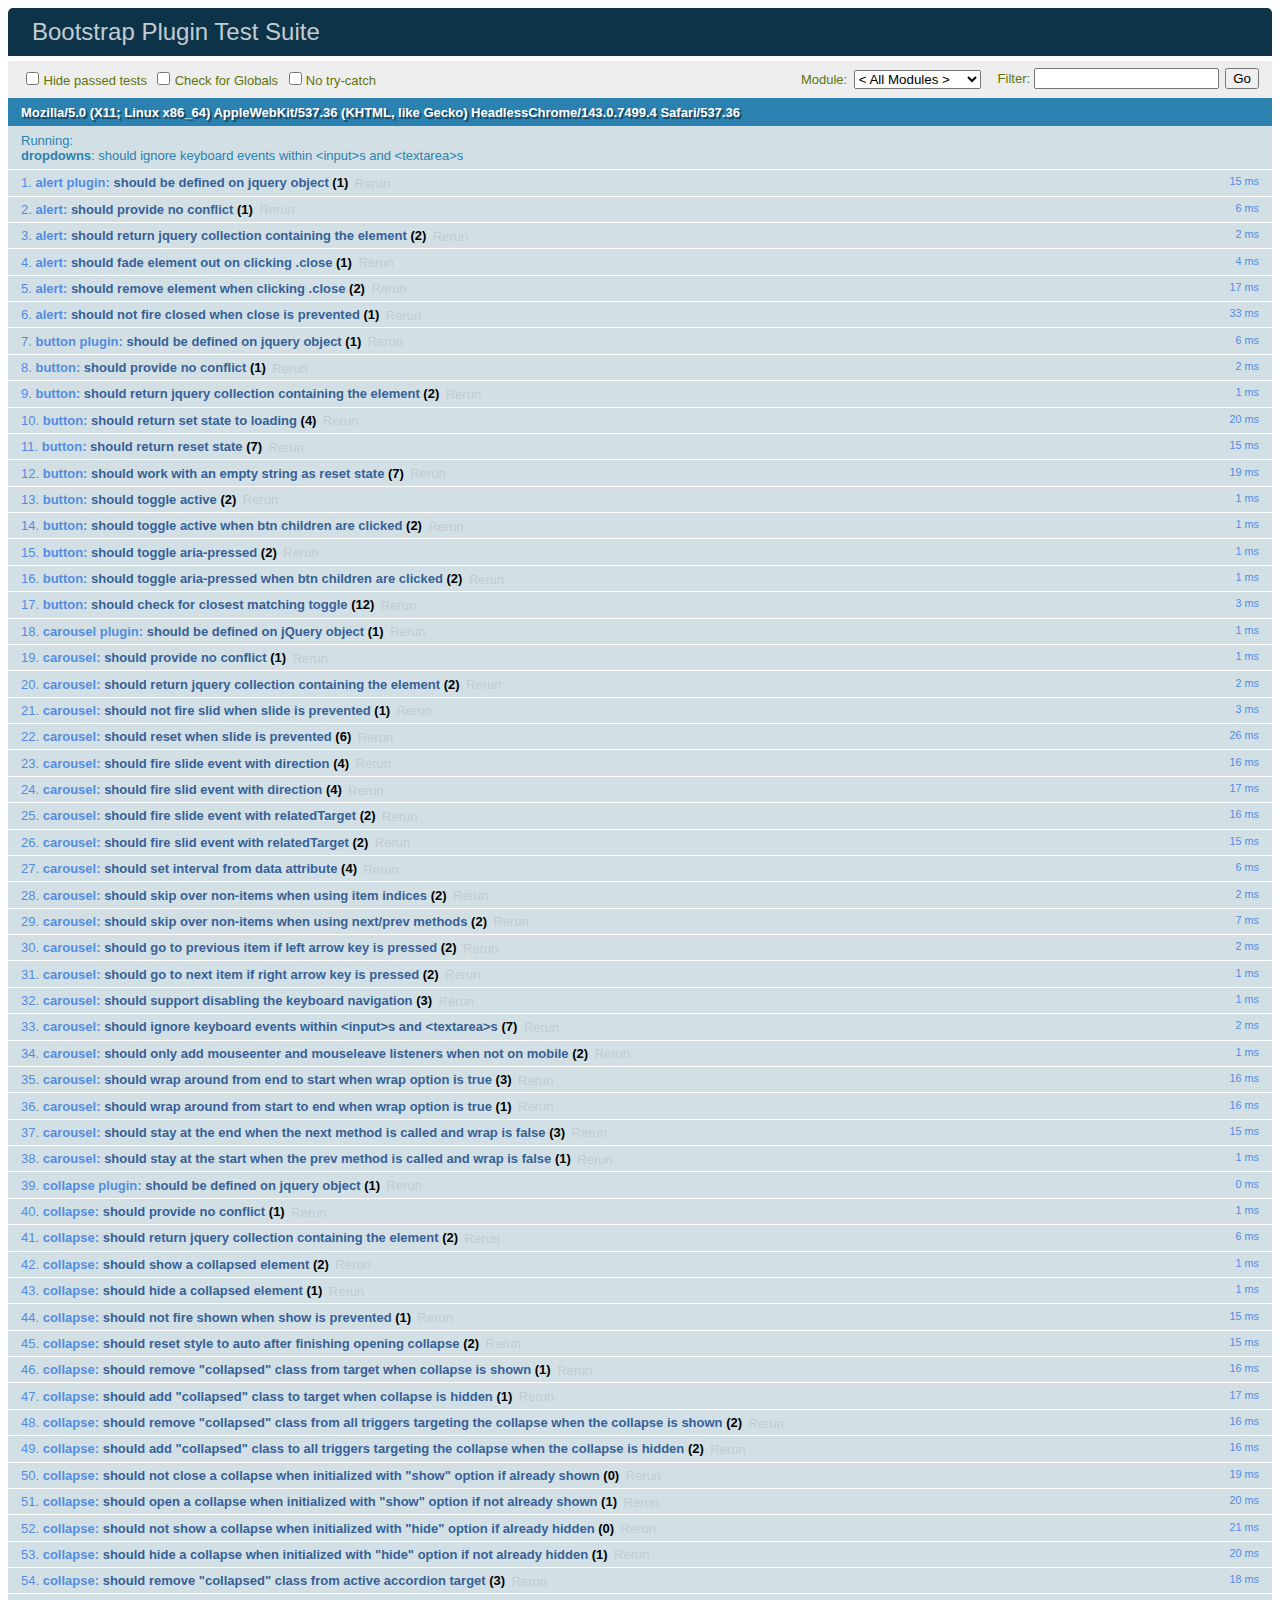
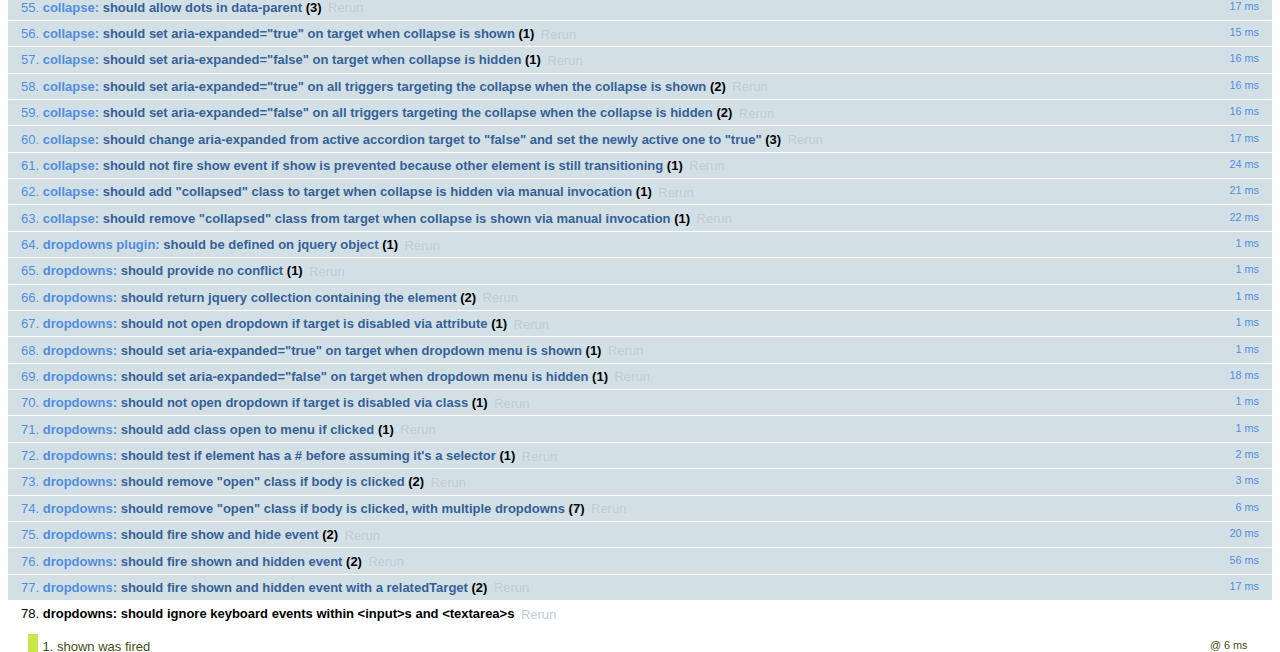
<file: public/bootstrap-3.3.6/js/tests/index.html>
<!DOCTYPE html>
<html>
  <head>
    <meta charset="utf-8">
    <title>Bootstrap Plugin Test Suite</title>
    <meta name="viewport" content="width=device-width, initial-scale=1">

    <!-- jQuery -->
    <script src="vendor/jquery.min.js"></script>
    <script>
      // Disable jQuery event aliases to ensure we don't accidentally use any of them
      (function () {
        var eventAliases = [
          'blur',
          'focus',
          'focusin',
          'focusout',
          'load',
          'resize',
          'scroll',
          'unload',
          'click',
          'dblclick',
          'mousedown',
          'mouseup',
          'mousemove',
          'mouseover',
          'mouseout',
          'mouseenter',
          'mouseleave',
          'change',
          'select',
          'submit',
          'keydown',
          'keypress',
          'keyup',
          'error',
          'contextmenu',
          'hover',
          'bind',
          'unbind',
          'delegate',
          'undelegate'
        ]
        for (var i = 0; i < eventAliases.length; i++) {
          $.fn[eventAliases[i]] = undefined
        }
      })()
    </script>

    <!-- QUnit -->
    <link rel="stylesheet" href="vendor/qunit.css" media="screen">
    <script src="vendor/qunit.js"></script>
    <script>
      // See https://github.com/axemclion/grunt-saucelabs#test-result-details-with-qunit
      var log = []
      // Require assert.expect in each test
      QUnit.config.requireExpects = true
      QUnit.done(function (testResults) {
        var tests = []
        for (var i = 0, len = log.length; i < len; i++) {
          var details = log[i]
          tests.push({
            name: details.name,
            result: details.result,
            expected: details.expected,
            actual: details.actual,
            source: details.source
          })
        }
        testResults.tests = tests

        window.global_test_results = testResults
      })

      QUnit.testStart(function (testDetails) {
        $(window).scrollTop(0)
        QUnit.log(function (details) {
          if (!details.result) {
            details.name = testDetails.name
            log.push(details)
          }
        })
      })

      // Cleanup
      QUnit.testDone(function () {
        $('#qunit-fixture').empty()
        $('#modal-test, .modal-backdrop').remove()
      })

      // Display fixture on-screen on iOS to avoid false positives
      if (/iPhone|iPad|iPod/.test(navigator.userAgent)) {
        QUnit.begin(function() {
          $('#qunit-fixture').css({ top: 0, left: 0 })
        })

        QUnit.done(function () {
          $('#qunit-fixture').css({ top: '', left: '' })
        })
      }

      // Disable deprecated global QUnit method aliases in preparation for QUnit v2
      (function () {
        var methodNames = [
          'async',
          'asyncTest',
          'deepEqual',
          'equal',
          'expect',
          'module',
          'notDeepEqual',
          'notEqual',
          'notPropEqual',
          'notStrictEqual',
          'ok',
          'propEqual',
          'push',
          'start',
          'stop',
          'strictEqual',
          'test',
          'throws'
        ];
        for (var i = 0; i < methodNames.length; i++) {
          var methodName = methodNames[i];
          window[methodName] = undefined;
        }
      })();
    </script>

    <!-- Plugin sources -->
    <script>$.support.transition = false</script>
    <script src="../../js/alert.js"></script>
    <script src="../../js/button.js"></script>
    <script src="../../js/carousel.js"></script>
    <script src="../../js/collapse.js"></script>
    <script src="../../js/dropdown.js"></script>
    <script src="../../js/modal.js"></script>
    <script src="../../js/scrollspy.js"></script>
    <script src="../../js/tab.js"></script>
    <script src="../../js/tooltip.js"></script>
    <script src="../../js/popover.js"></script>
    <script src="../../js/affix.js"></script>

    <!-- Unit tests -->
    <script src="unit/alert.js"></script>
    <script src="unit/button.js"></script>
    <script src="unit/carousel.js"></script>
    <script src="unit/collapse.js"></script>
    <script src="unit/dropdown.js"></script>
    <script src="unit/modal.js"></script>
    <script src="unit/scrollspy.js"></script>
    <script src="unit/tab.js"></script>
    <script src="unit/tooltip.js"></script>
    <script src="unit/popover.js"></script>
    <script src="unit/affix.js"></script>

  </head>
  <body>
    <div id="qunit-container">
      <div id="qunit"></div>
      <div id="qunit-fixture"></div>
    </div>
  </body>
</html>
</file>
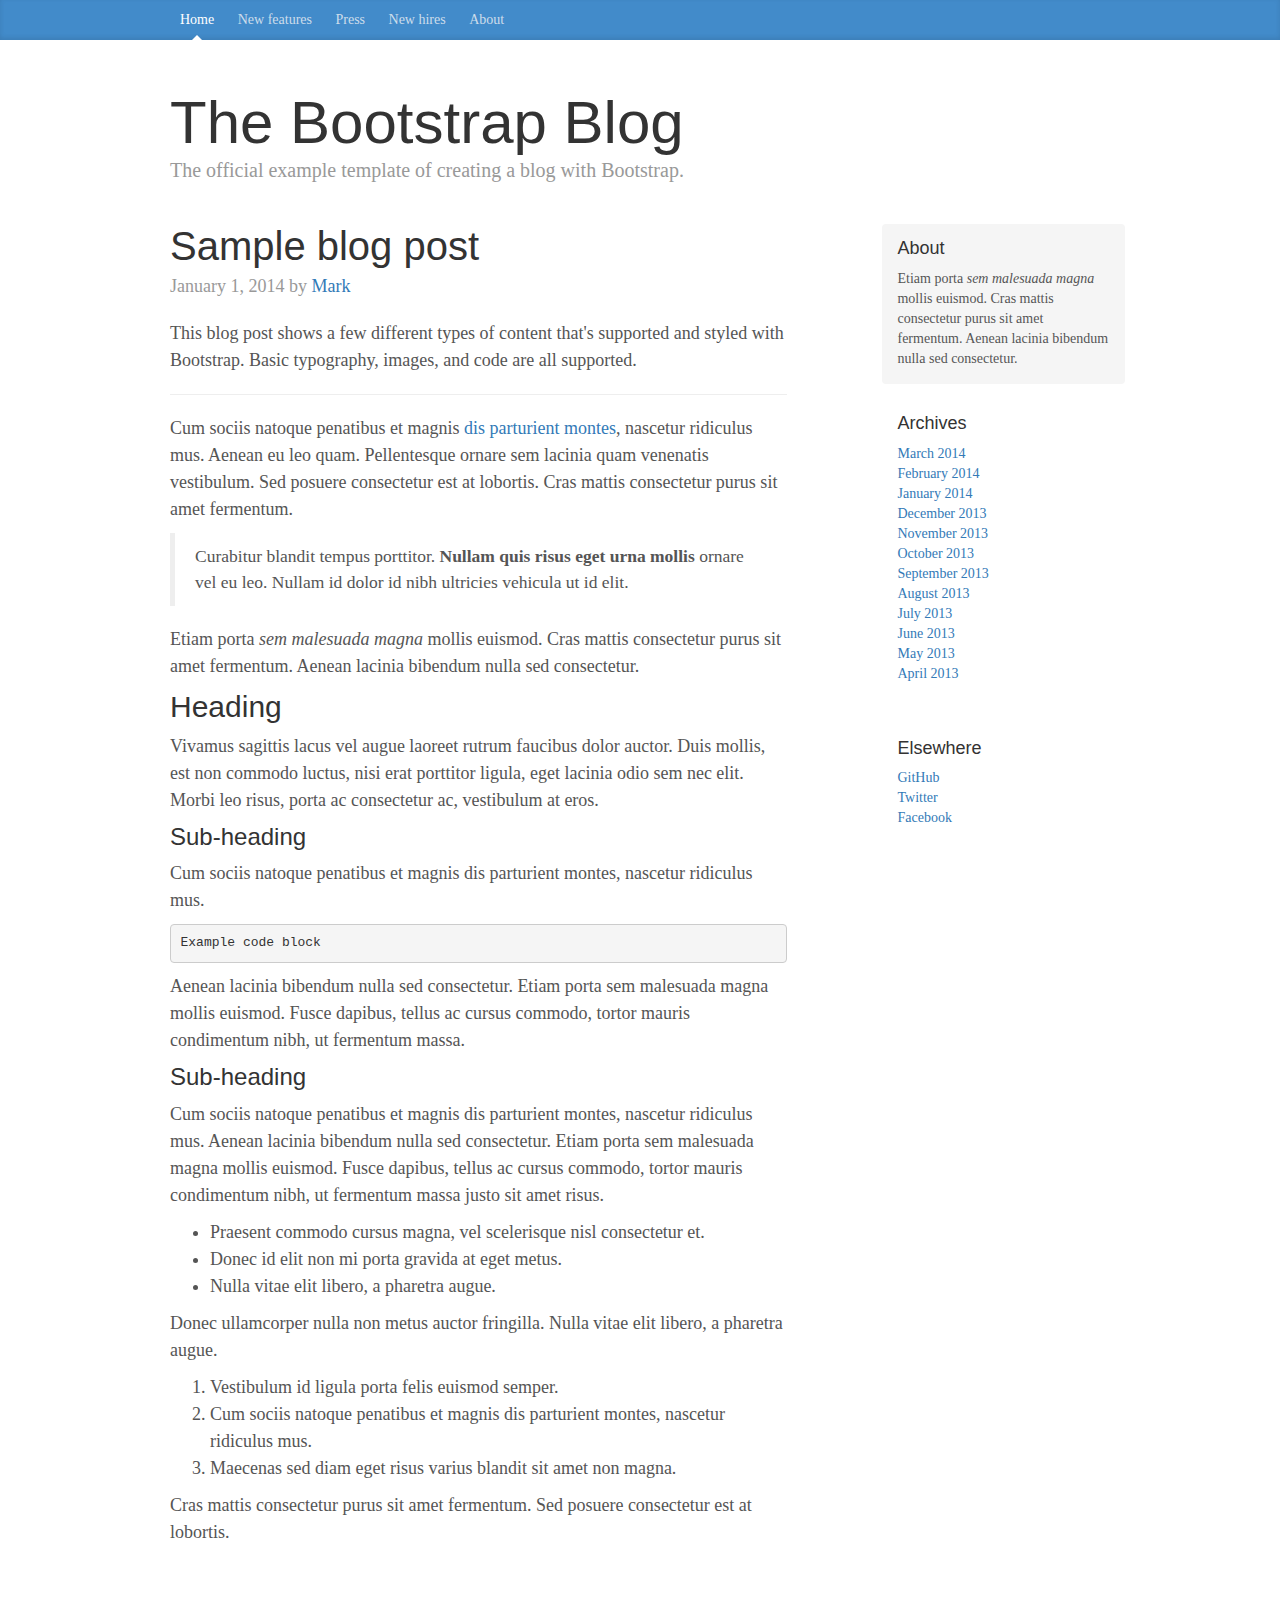
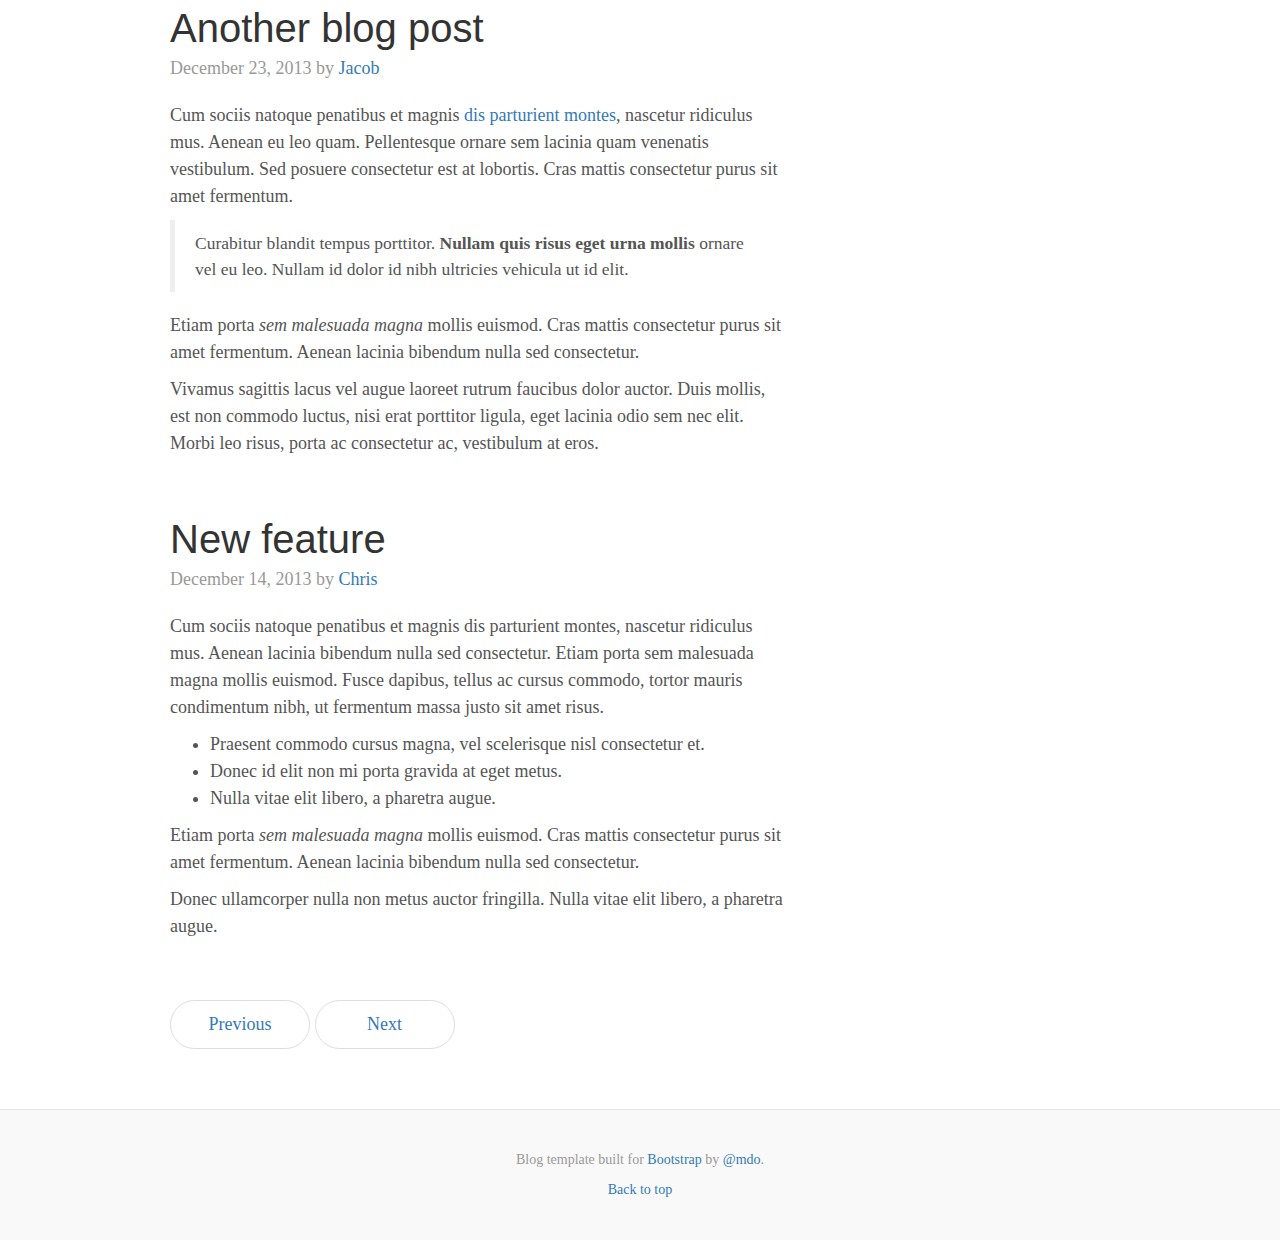
<file: public/bootstrap-3.3.6/docs/examples/blog/index.html>
<!DOCTYPE html>
<html lang="en">
  <head>
    <meta charset="utf-8">
    <meta http-equiv="X-UA-Compatible" content="IE=edge">
    <meta name="viewport" content="width=device-width, initial-scale=1">
    <!-- The above 3 meta tags *must* come first in the head; any other head content must come *after* these tags -->
    <meta name="description" content="">
    <meta name="author" content="">
    <link rel="icon" href="../../favicon.ico">

    <title>Blog Template for Bootstrap</title>

    <!-- Bootstrap core CSS -->
    <link href="../../dist/css/bootstrap.min.css" rel="stylesheet">

    <!-- IE10 viewport hack for Surface/desktop Windows 8 bug -->
    <link href="../../assets/css/ie10-viewport-bug-workaround.css" rel="stylesheet">

    <!-- Custom styles for this template -->
    <link href="blog.css" rel="stylesheet">

    <!-- Just for debugging purposes. Don't actually copy these 2 lines! -->
    <!--[if lt IE 9]><script src="../../assets/js/ie8-responsive-file-warning.js"></script><![endif]-->
    <script src="../../assets/js/ie-emulation-modes-warning.js"></script>

    <!-- HTML5 shim and Respond.js for IE8 support of HTML5 elements and media queries -->
    <!--[if lt IE 9]>
      <script src="https://oss.maxcdn.com/html5shiv/3.7.2/html5shiv.min.js"></script>
      <script src="https://oss.maxcdn.com/respond/1.4.2/respond.min.js"></script>
    <![endif]-->
  </head>

  <body>

    <div class="blog-masthead">
      <div class="container">
        <nav class="blog-nav">
          <a class="blog-nav-item active" href="#">Home</a>
          <a class="blog-nav-item" href="#">New features</a>
          <a class="blog-nav-item" href="#">Press</a>
          <a class="blog-nav-item" href="#">New hires</a>
          <a class="blog-nav-item" href="#">About</a>
        </nav>
      </div>
    </div>

    <div class="container">

      <div class="blog-header">
        <h1 class="blog-title">The Bootstrap Blog</h1>
        <p class="lead blog-description">The official example template of creating a blog with Bootstrap.</p>
      </div>

      <div class="row">

        <div class="col-sm-8 blog-main">

          <div class="blog-post">
            <h2 class="blog-post-title">Sample blog post</h2>
            <p class="blog-post-meta">January 1, 2014 by <a href="#">Mark</a></p>

            <p>This blog post shows a few different types of content that's supported and styled with Bootstrap. Basic typography, images, and code are all supported.</p>
            <hr>
            <p>Cum sociis natoque penatibus et magnis <a href="#">dis parturient montes</a>, nascetur ridiculus mus. Aenean eu leo quam. Pellentesque ornare sem lacinia quam venenatis vestibulum. Sed posuere consectetur est at lobortis. Cras mattis consectetur purus sit amet fermentum.</p>
            <blockquote>
              <p>Curabitur blandit tempus porttitor. <strong>Nullam quis risus eget urna mollis</strong> ornare vel eu leo. Nullam id dolor id nibh ultricies vehicula ut id elit.</p>
            </blockquote>
            <p>Etiam porta <em>sem malesuada magna</em> mollis euismod. Cras mattis consectetur purus sit amet fermentum. Aenean lacinia bibendum nulla sed consectetur.</p>
            <h2>Heading</h2>
            <p>Vivamus sagittis lacus vel augue laoreet rutrum faucibus dolor auctor. Duis mollis, est non commodo luctus, nisi erat porttitor ligula, eget lacinia odio sem nec elit. Morbi leo risus, porta ac consectetur ac, vestibulum at eros.</p>
            <h3>Sub-heading</h3>
            <p>Cum sociis natoque penatibus et magnis dis parturient montes, nascetur ridiculus mus.</p>
            <pre><code>Example code block</code></pre>
            <p>Aenean lacinia bibendum nulla sed consectetur. Etiam porta sem malesuada magna mollis euismod. Fusce dapibus, tellus ac cursus commodo, tortor mauris condimentum nibh, ut fermentum massa.</p>
            <h3>Sub-heading</h3>
            <p>Cum sociis natoque penatibus et magnis dis parturient montes, nascetur ridiculus mus. Aenean lacinia bibendum nulla sed consectetur. Etiam porta sem malesuada magna mollis euismod. Fusce dapibus, tellus ac cursus commodo, tortor mauris condimentum nibh, ut fermentum massa justo sit amet risus.</p>
            <ul>
              <li>Praesent commodo cursus magna, vel scelerisque nisl consectetur et.</li>
              <li>Donec id elit non mi porta gravida at eget metus.</li>
              <li>Nulla vitae elit libero, a pharetra augue.</li>
            </ul>
            <p>Donec ullamcorper nulla non metus auctor fringilla. Nulla vitae elit libero, a pharetra augue.</p>
            <ol>
              <li>Vestibulum id ligula porta felis euismod semper.</li>
              <li>Cum sociis natoque penatibus et magnis dis parturient montes, nascetur ridiculus mus.</li>
              <li>Maecenas sed diam eget risus varius blandit sit amet non magna.</li>
            </ol>
            <p>Cras mattis consectetur purus sit amet fermentum. Sed posuere consectetur est at lobortis.</p>
          </div><!-- /.blog-post -->

          <div class="blog-post">
            <h2 class="blog-post-title">Another blog post</h2>
            <p class="blog-post-meta">December 23, 2013 by <a href="#">Jacob</a></p>

            <p>Cum sociis natoque penatibus et magnis <a href="#">dis parturient montes</a>, nascetur ridiculus mus. Aenean eu leo quam. Pellentesque ornare sem lacinia quam venenatis vestibulum. Sed posuere consectetur est at lobortis. Cras mattis consectetur purus sit amet fermentum.</p>
            <blockquote>
              <p>Curabitur blandit tempus porttitor. <strong>Nullam quis risus eget urna mollis</strong> ornare vel eu leo. Nullam id dolor id nibh ultricies vehicula ut id elit.</p>
            </blockquote>
            <p>Etiam porta <em>sem malesuada magna</em> mollis euismod. Cras mattis consectetur purus sit amet fermentum. Aenean lacinia bibendum nulla sed consectetur.</p>
            <p>Vivamus sagittis lacus vel augue laoreet rutrum faucibus dolor auctor. Duis mollis, est non commodo luctus, nisi erat porttitor ligula, eget lacinia odio sem nec elit. Morbi leo risus, porta ac consectetur ac, vestibulum at eros.</p>
          </div><!-- /.blog-post -->

          <div class="blog-post">
            <h2 class="blog-post-title">New feature</h2>
            <p class="blog-post-meta">December 14, 2013 by <a href="#">Chris</a></p>

            <p>Cum sociis natoque penatibus et magnis dis parturient montes, nascetur ridiculus mus. Aenean lacinia bibendum nulla sed consectetur. Etiam porta sem malesuada magna mollis euismod. Fusce dapibus, tellus ac cursus commodo, tortor mauris condimentum nibh, ut fermentum massa justo sit amet risus.</p>
            <ul>
              <li>Praesent commodo cursus magna, vel scelerisque nisl consectetur et.</li>
              <li>Donec id elit non mi porta gravida at eget metus.</li>
              <li>Nulla vitae elit libero, a pharetra augue.</li>
            </ul>
            <p>Etiam porta <em>sem malesuada magna</em> mollis euismod. Cras mattis consectetur purus sit amet fermentum. Aenean lacinia bibendum nulla sed consectetur.</p>
            <p>Donec ullamcorper nulla non metus auctor fringilla. Nulla vitae elit libero, a pharetra augue.</p>
          </div><!-- /.blog-post -->

          <nav>
            <ul class="pager">
              <li><a href="#">Previous</a></li>
              <li><a href="#">Next</a></li>
            </ul>
          </nav>

        </div><!-- /.blog-main -->

        <div class="col-sm-3 col-sm-offset-1 blog-sidebar">
          <div class="sidebar-module sidebar-module-inset">
            <h4>About</h4>
            <p>Etiam porta <em>sem malesuada magna</em> mollis euismod. Cras mattis consectetur purus sit amet fermentum. Aenean lacinia bibendum nulla sed consectetur.</p>
          </div>
          <div class="sidebar-module">
            <h4>Archives</h4>
            <ol class="list-unstyled">
              <li><a href="#">March 2014</a></li>
              <li><a href="#">February 2014</a></li>
              <li><a href="#">January 2014</a></li>
              <li><a href="#">December 2013</a></li>
              <li><a href="#">November 2013</a></li>
              <li><a href="#">October 2013</a></li>
              <li><a href="#">September 2013</a></li>
              <li><a href="#">August 2013</a></li>
              <li><a href="#">July 2013</a></li>
              <li><a href="#">June 2013</a></li>
              <li><a href="#">May 2013</a></li>
              <li><a href="#">April 2013</a></li>
            </ol>
          </div>
          <div class="sidebar-module">
            <h4>Elsewhere</h4>
            <ol class="list-unstyled">
              <li><a href="#">GitHub</a></li>
              <li><a href="#">Twitter</a></li>
              <li><a href="#">Facebook</a></li>
            </ol>
          </div>
        </div><!-- /.blog-sidebar -->

      </div><!-- /.row -->

    </div><!-- /.container -->

    <footer class="blog-footer">
      <p>Blog template built for <a href="http://getbootstrap.com">Bootstrap</a> by <a href="https://twitter.com/mdo">@mdo</a>.</p>
      <p>
        <a href="#">Back to top</a>
      </p>
    </footer>


    <!-- Bootstrap core JavaScript
    ================================================== -->
    <!-- Placed at the end of the document so the pages load faster -->
    <script src="https://ajax.googleapis.com/ajax/libs/jquery/1.11.3/jquery.min.js"></script>
    <script>window.jQuery || document.write('<script src="../../assets/js/vendor/jquery.min.js"><\/script>')</script>
    <script src="../../dist/js/bootstrap.min.js"></script>
    <!-- IE10 viewport hack for Surface/desktop Windows 8 bug -->
    <script src="../../assets/js/ie10-viewport-bug-workaround.js"></script>
  </body>
</html>
</file>
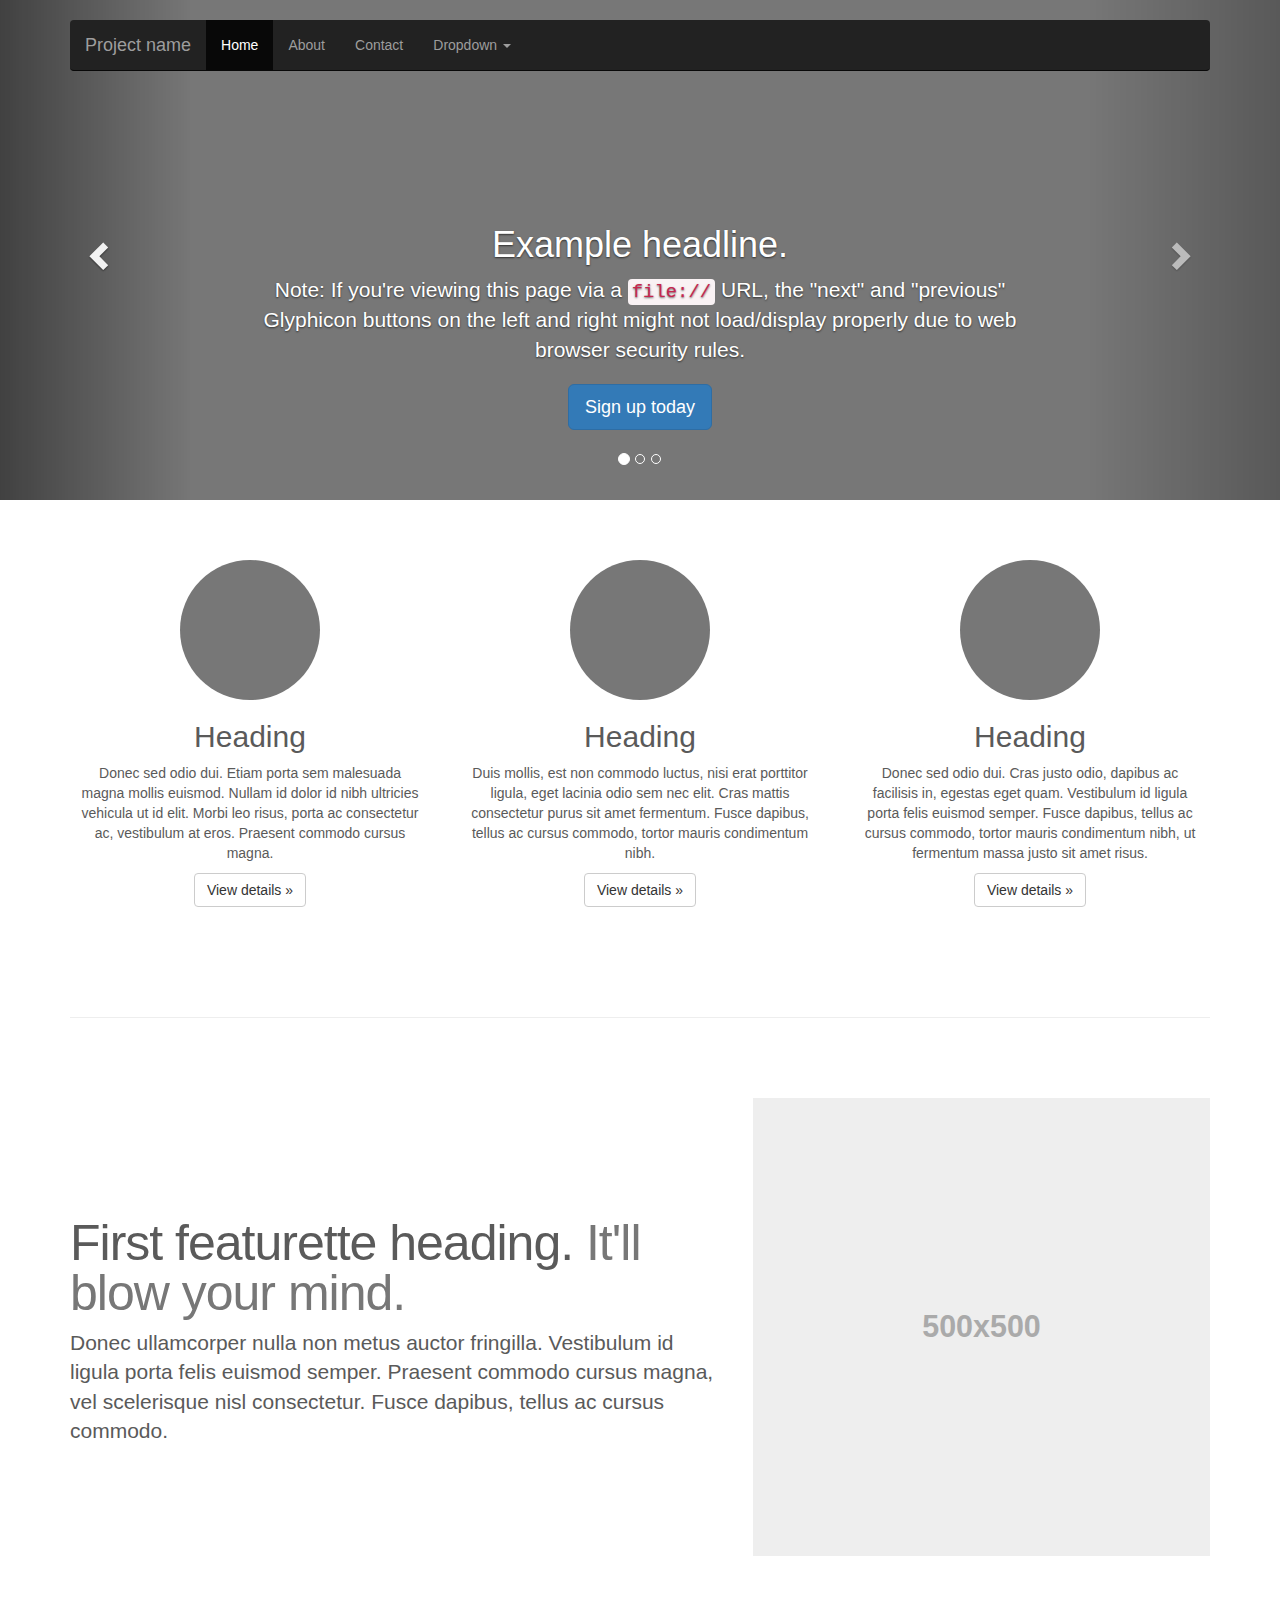
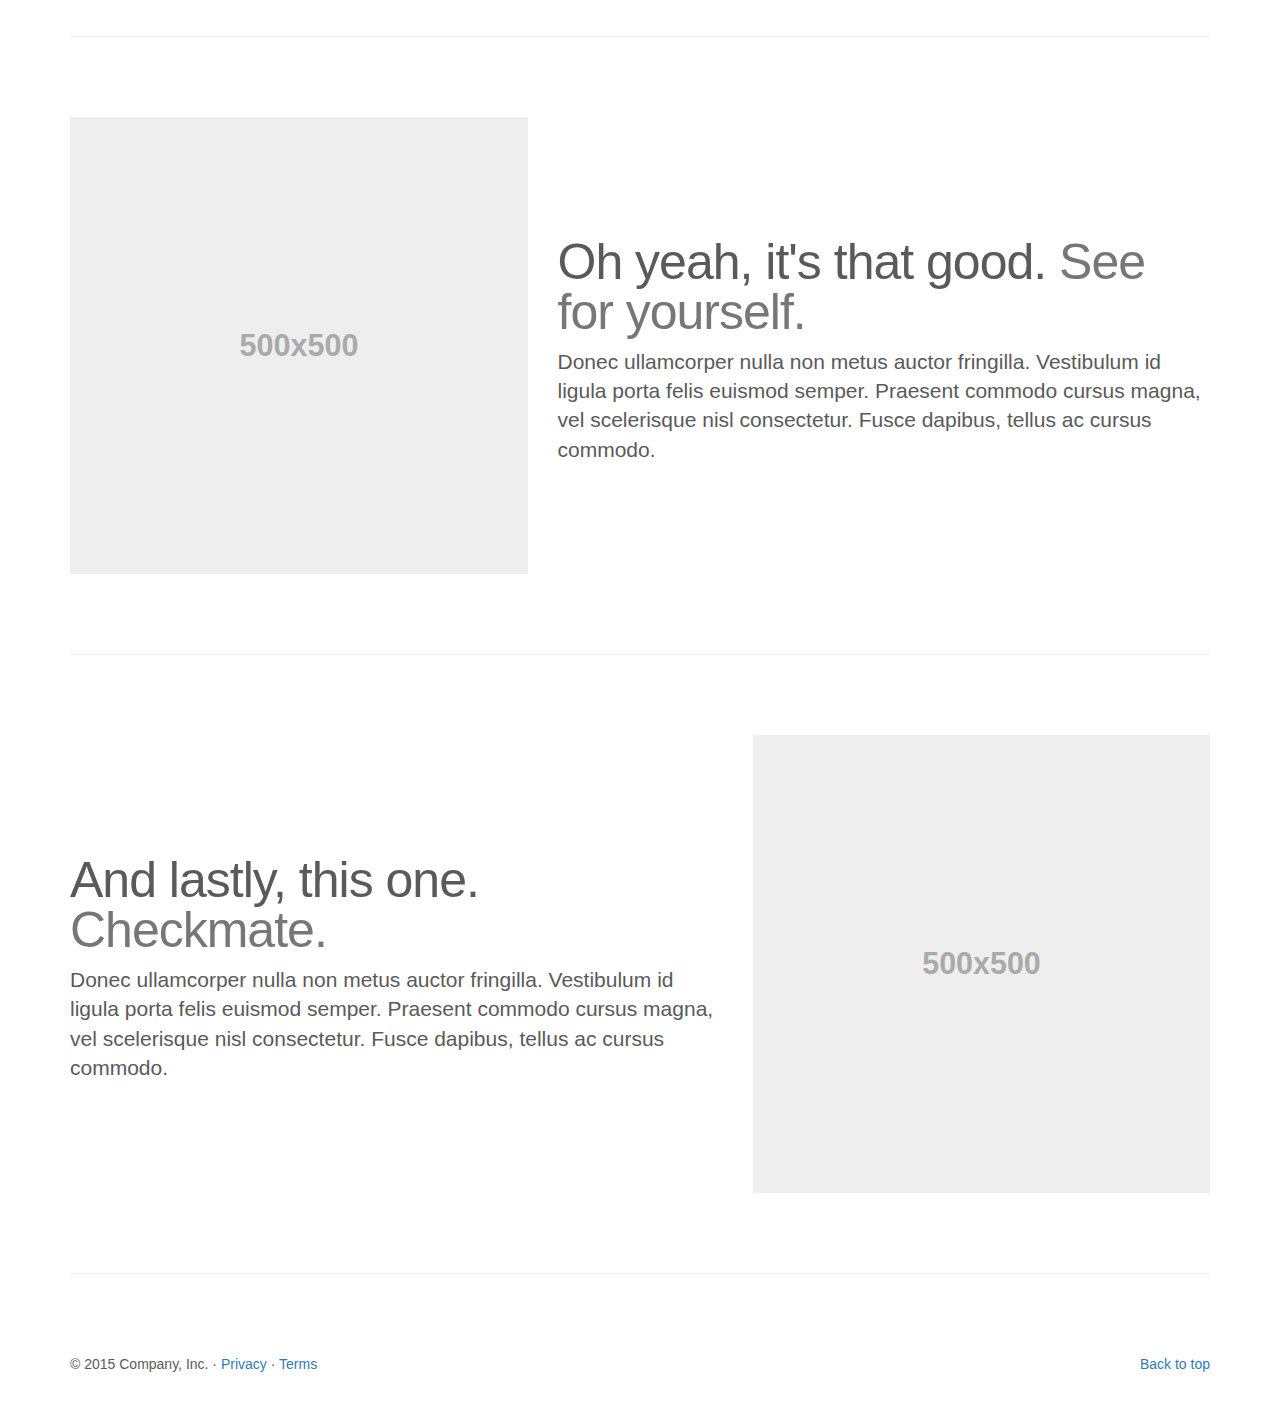
<file: public/bootstrap-3.3.6/docs/examples/carousel/index.html>
<!DOCTYPE html>
<html lang="en">
  <head>
    <meta charset="utf-8">
    <meta http-equiv="X-UA-Compatible" content="IE=edge">
    <meta name="viewport" content="width=device-width, initial-scale=1">
    <!-- The above 3 meta tags *must* come first in the head; any other head content must come *after* these tags -->
    <meta name="description" content="">
    <meta name="author" content="">
    <link rel="icon" href="../../favicon.ico">

    <title>Carousel Template for Bootstrap</title>

    <!-- Bootstrap core CSS -->
    <link href="../../dist/css/bootstrap.min.css" rel="stylesheet">

    <!-- IE10 viewport hack for Surface/desktop Windows 8 bug -->
    <link href="../../assets/css/ie10-viewport-bug-workaround.css" rel="stylesheet">

    <!-- Just for debugging purposes. Don't actually copy these 2 lines! -->
    <!--[if lt IE 9]><script src="../../assets/js/ie8-responsive-file-warning.js"></script><![endif]-->
    <script src="../../assets/js/ie-emulation-modes-warning.js"></script>

    <!-- HTML5 shim and Respond.js for IE8 support of HTML5 elements and media queries -->
    <!--[if lt IE 9]>
      <script src="https://oss.maxcdn.com/html5shiv/3.7.2/html5shiv.min.js"></script>
      <script src="https://oss.maxcdn.com/respond/1.4.2/respond.min.js"></script>
    <![endif]-->

    <!-- Custom styles for this template -->
    <link href="carousel.css" rel="stylesheet">
  </head>
<!-- NAVBAR
================================================== -->
  <body>
    <div class="navbar-wrapper">
      <div class="container">

        <nav class="navbar navbar-inverse navbar-static-top">
          <div class="container">
            <div class="navbar-header">
              <button type="button" class="navbar-toggle collapsed" data-toggle="collapse" data-target="#navbar" aria-expanded="false" aria-controls="navbar">
                <span class="sr-only">Toggle navigation</span>
                <span class="icon-bar"></span>
                <span class="icon-bar"></span>
                <span class="icon-bar"></span>
              </button>
              <a class="navbar-brand" href="#">Project name</a>
            </div>
            <div id="navbar" class="navbar-collapse collapse">
              <ul class="nav navbar-nav">
                <li class="active"><a href="#">Home</a></li>
                <li><a href="#about">About</a></li>
                <li><a href="#contact">Contact</a></li>
                <li class="dropdown">
                  <a href="#" class="dropdown-toggle" data-toggle="dropdown" role="button" aria-haspopup="true" aria-expanded="false">Dropdown <span class="caret"></span></a>
                  <ul class="dropdown-menu">
                    <li><a href="#">Action</a></li>
                    <li><a href="#">Another action</a></li>
                    <li><a href="#">Something else here</a></li>
                    <li role="separator" class="divider"></li>
                    <li class="dropdown-header">Nav header</li>
                    <li><a href="#">Separated link</a></li>
                    <li><a href="#">One more separated link</a></li>
                  </ul>
                </li>
              </ul>
            </div>
          </div>
        </nav>

      </div>
    </div>


    <!-- Carousel
    ================================================== -->
    <div id="myCarousel" class="carousel slide" data-ride="carousel">
      <!-- Indicators -->
      <ol class="carousel-indicators">
        <li data-target="#myCarousel" data-slide-to="0" class="active"></li>
        <li data-target="#myCarousel" data-slide-to="1"></li>
        <li data-target="#myCarousel" data-slide-to="2"></li>
      </ol>
      <div class="carousel-inner" role="listbox">
        <div class="item active">
          <img class="first-slide" src="[data-uri]" alt="First slide">
          <div class="container">
            <div class="carousel-caption">
              <h1>Example headline.</h1>
              <p>Note: If you're viewing this page via a <code>file://</code> URL, the "next" and "previous" Glyphicon buttons on the left and right might not load/display properly due to web browser security rules.</p>
              <p><a class="btn btn-lg btn-primary" href="#" role="button">Sign up today</a></p>
            </div>
          </div>
        </div>
        <div class="item">
          <img class="second-slide" src="[data-uri]" alt="Second slide">
          <div class="container">
            <div class="carousel-caption">
              <h1>Another example headline.</h1>
              <p>Cras justo odio, dapibus ac facilisis in, egestas eget quam. Donec id elit non mi porta gravida at eget metus. Nullam id dolor id nibh ultricies vehicula ut id elit.</p>
              <p><a class="btn btn-lg btn-primary" href="#" role="button">Learn more</a></p>
            </div>
          </div>
        </div>
        <div class="item">
          <img class="third-slide" src="[data-uri]" alt="Third slide">
          <div class="container">
            <div class="carousel-caption">
              <h1>One more for good measure.</h1>
              <p>Cras justo odio, dapibus ac facilisis in, egestas eget quam. Donec id elit non mi porta gravida at eget metus. Nullam id dolor id nibh ultricies vehicula ut id elit.</p>
              <p><a class="btn btn-lg btn-primary" href="#" role="button">Browse gallery</a></p>
            </div>
          </div>
        </div>
      </div>
      <a class="left carousel-control" href="#myCarousel" role="button" data-slide="prev">
        <span class="glyphicon glyphicon-chevron-left" aria-hidden="true"></span>
        <span class="sr-only">Previous</span>
      </a>
      <a class="right carousel-control" href="#myCarousel" role="button" data-slide="next">
        <span class="glyphicon glyphicon-chevron-right" aria-hidden="true"></span>
        <span class="sr-only">Next</span>
      </a>
    </div><!-- /.carousel -->


    <!-- Marketing messaging and featurettes
    ================================================== -->
    <!-- Wrap the rest of the page in another container to center all the content. -->

    <div class="container marketing">

      <!-- Three columns of text below the carousel -->
      <div class="row">
        <div class="col-lg-4">
          <img class="img-circle" src="[data-uri]" alt="Generic placeholder image" width="140" height="140">
          <h2>Heading</h2>
          <p>Donec sed odio dui. Etiam porta sem malesuada magna mollis euismod. Nullam id dolor id nibh ultricies vehicula ut id elit. Morbi leo risus, porta ac consectetur ac, vestibulum at eros. Praesent commodo cursus magna.</p>
          <p><a class="btn btn-default" href="#" role="button">View details &raquo;</a></p>
        </div><!-- /.col-lg-4 -->
        <div class="col-lg-4">
          <img class="img-circle" src="[data-uri]" alt="Generic placeholder image" width="140" height="140">
          <h2>Heading</h2>
          <p>Duis mollis, est non commodo luctus, nisi erat porttitor ligula, eget lacinia odio sem nec elit. Cras mattis consectetur purus sit amet fermentum. Fusce dapibus, tellus ac cursus commodo, tortor mauris condimentum nibh.</p>
          <p><a class="btn btn-default" href="#" role="button">View details &raquo;</a></p>
        </div><!-- /.col-lg-4 -->
        <div class="col-lg-4">
          <img class="img-circle" src="[data-uri]" alt="Generic placeholder image" width="140" height="140">
          <h2>Heading</h2>
          <p>Donec sed odio dui. Cras justo odio, dapibus ac facilisis in, egestas eget quam. Vestibulum id ligula porta felis euismod semper. Fusce dapibus, tellus ac cursus commodo, tortor mauris condimentum nibh, ut fermentum massa justo sit amet risus.</p>
          <p><a class="btn btn-default" href="#" role="button">View details &raquo;</a></p>
        </div><!-- /.col-lg-4 -->
      </div><!-- /.row -->


      <!-- START THE FEATURETTES -->

      <hr class="featurette-divider">

      <div class="row featurette">
        <div class="col-md-7">
          <h2 class="featurette-heading">First featurette heading. <span class="text-muted">It'll blow your mind.</span></h2>
          <p class="lead">Donec ullamcorper nulla non metus auctor fringilla. Vestibulum id ligula porta felis euismod semper. Praesent commodo cursus magna, vel scelerisque nisl consectetur. Fusce dapibus, tellus ac cursus commodo.</p>
        </div>
        <div class="col-md-5">
          <img class="featurette-image img-responsive center-block" data-src="holder.js/500x500/auto" alt="Generic placeholder image">
        </div>
      </div>

      <hr class="featurette-divider">

      <div class="row featurette">
        <div class="col-md-7 col-md-push-5">
          <h2 class="featurette-heading">Oh yeah, it's that good. <span class="text-muted">See for yourself.</span></h2>
          <p class="lead">Donec ullamcorper nulla non metus auctor fringilla. Vestibulum id ligula porta felis euismod semper. Praesent commodo cursus magna, vel scelerisque nisl consectetur. Fusce dapibus, tellus ac cursus commodo.</p>
        </div>
        <div class="col-md-5 col-md-pull-7">
          <img class="featurette-image img-responsive center-block" data-src="holder.js/500x500/auto" alt="Generic placeholder image">
        </div>
      </div>

      <hr class="featurette-divider">

      <div class="row featurette">
        <div class="col-md-7">
          <h2 class="featurette-heading">And lastly, this one. <span class="text-muted">Checkmate.</span></h2>
          <p class="lead">Donec ullamcorper nulla non metus auctor fringilla. Vestibulum id ligula porta felis euismod semper. Praesent commodo cursus magna, vel scelerisque nisl consectetur. Fusce dapibus, tellus ac cursus commodo.</p>
        </div>
        <div class="col-md-5">
          <img class="featurette-image img-responsive center-block" data-src="holder.js/500x500/auto" alt="Generic placeholder image">
        </div>
      </div>

      <hr class="featurette-divider">

      <!-- /END THE FEATURETTES -->


      <!-- FOOTER -->
      <footer>
        <p class="pull-right"><a href="#">Back to top</a></p>
        <p>&copy; 2015 Company, Inc. &middot; <a href="#">Privacy</a> &middot; <a href="#">Terms</a></p>
      </footer>

    </div><!-- /.container -->


    <!-- Bootstrap core JavaScript
    ================================================== -->
    <!-- Placed at the end of the document so the pages load faster -->
    <script src="https://ajax.googleapis.com/ajax/libs/jquery/1.11.3/jquery.min.js"></script>
    <script>window.jQuery || document.write('<script src="../../assets/js/vendor/jquery.min.js"><\/script>')</script>
    <script src="../../dist/js/bootstrap.min.js"></script>
    <!-- Just to make our placeholder images work. Don't actually copy the next line! -->
    <script src="../../assets/js/vendor/holder.min.js"></script>
    <!-- IE10 viewport hack for Surface/desktop Windows 8 bug -->
    <script src="../../assets/js/ie10-viewport-bug-workaround.js"></script>
  </body>
</html>
</file>
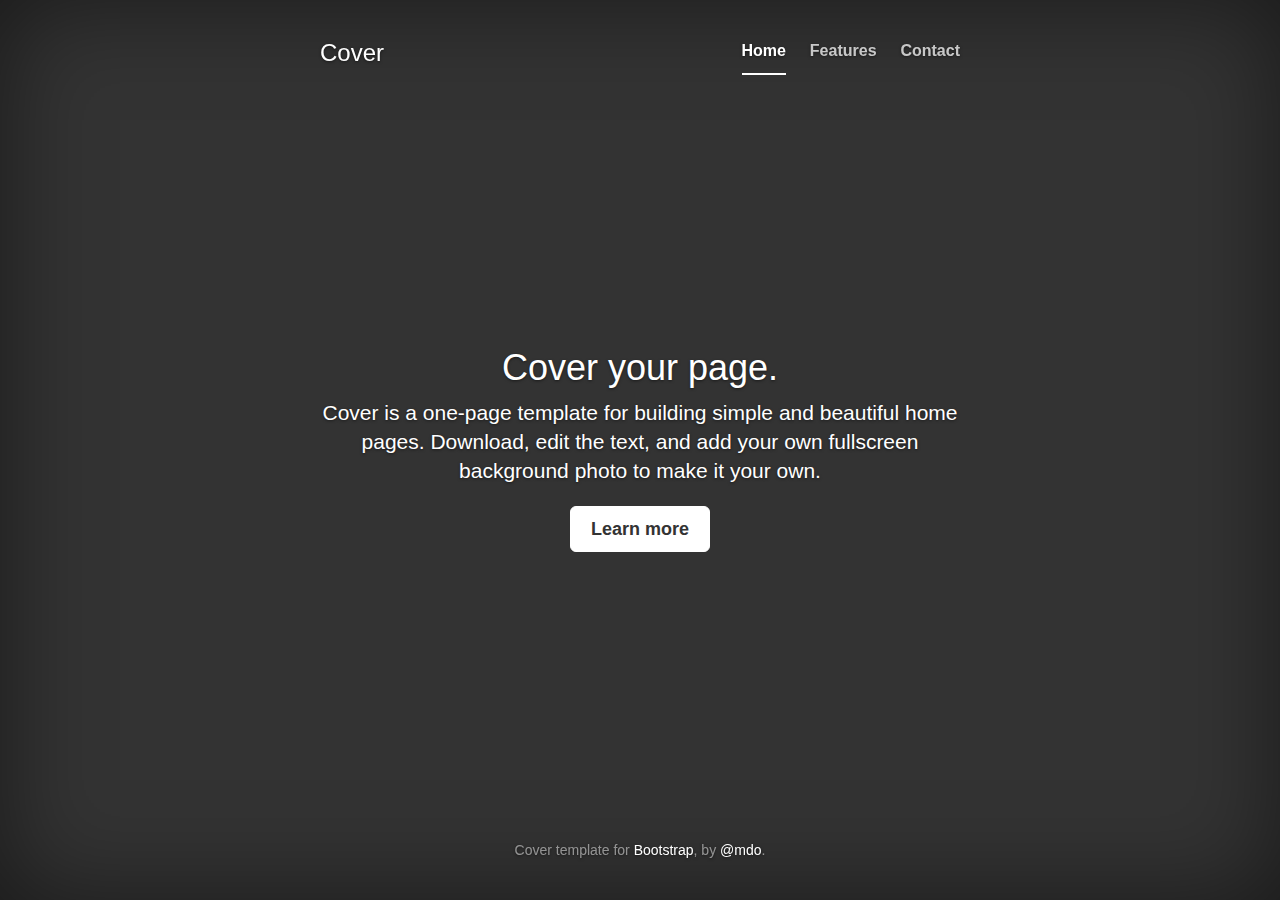
<file: public/bootstrap-3.3.6/docs/examples/cover/index.html>
<!DOCTYPE html>
<html lang="en">
  <head>
    <meta charset="utf-8">
    <meta http-equiv="X-UA-Compatible" content="IE=edge">
    <meta name="viewport" content="width=device-width, initial-scale=1">
    <!-- The above 3 meta tags *must* come first in the head; any other head content must come *after* these tags -->
    <meta name="description" content="">
    <meta name="author" content="">
    <link rel="icon" href="../../favicon.ico">

    <title>Cover Template for Bootstrap</title>

    <!-- Bootstrap core CSS -->
    <link href="../../dist/css/bootstrap.min.css" rel="stylesheet">

    <!-- IE10 viewport hack for Surface/desktop Windows 8 bug -->
    <link href="../../assets/css/ie10-viewport-bug-workaround.css" rel="stylesheet">

    <!-- Custom styles for this template -->
    <link href="cover.css" rel="stylesheet">

    <!-- Just for debugging purposes. Don't actually copy these 2 lines! -->
    <!--[if lt IE 9]><script src="../../assets/js/ie8-responsive-file-warning.js"></script><![endif]-->
    <script src="../../assets/js/ie-emulation-modes-warning.js"></script>

    <!-- HTML5 shim and Respond.js for IE8 support of HTML5 elements and media queries -->
    <!--[if lt IE 9]>
      <script src="https://oss.maxcdn.com/html5shiv/3.7.2/html5shiv.min.js"></script>
      <script src="https://oss.maxcdn.com/respond/1.4.2/respond.min.js"></script>
    <![endif]-->
  </head>

  <body>

    <div class="site-wrapper">

      <div class="site-wrapper-inner">

        <div class="cover-container">

          <div class="masthead clearfix">
            <div class="inner">
              <h3 class="masthead-brand">Cover</h3>
              <nav>
                <ul class="nav masthead-nav">
                  <li class="active"><a href="#">Home</a></li>
                  <li><a href="#">Features</a></li>
                  <li><a href="#">Contact</a></li>
                </ul>
              </nav>
            </div>
          </div>

          <div class="inner cover">
            <h1 class="cover-heading">Cover your page.</h1>
            <p class="lead">Cover is a one-page template for building simple and beautiful home pages. Download, edit the text, and add your own fullscreen background photo to make it your own.</p>
            <p class="lead">
              <a href="#" class="btn btn-lg btn-default">Learn more</a>
            </p>
          </div>

          <div class="mastfoot">
            <div class="inner">
              <p>Cover template for <a href="http://getbootstrap.com">Bootstrap</a>, by <a href="https://twitter.com/mdo">@mdo</a>.</p>
            </div>
          </div>

        </div>

      </div>

    </div>

    <!-- Bootstrap core JavaScript
    ================================================== -->
    <!-- Placed at the end of the document so the pages load faster -->
    <script src="https://ajax.googleapis.com/ajax/libs/jquery/1.11.3/jquery.min.js"></script>
    <script>window.jQuery || document.write('<script src="../../assets/js/vendor/jquery.min.js"><\/script>')</script>
    <script src="../../dist/js/bootstrap.min.js"></script>
    <!-- IE10 viewport hack for Surface/desktop Windows 8 bug -->
    <script src="../../assets/js/ie10-viewport-bug-workaround.js"></script>
  </body>
</html>
</file>
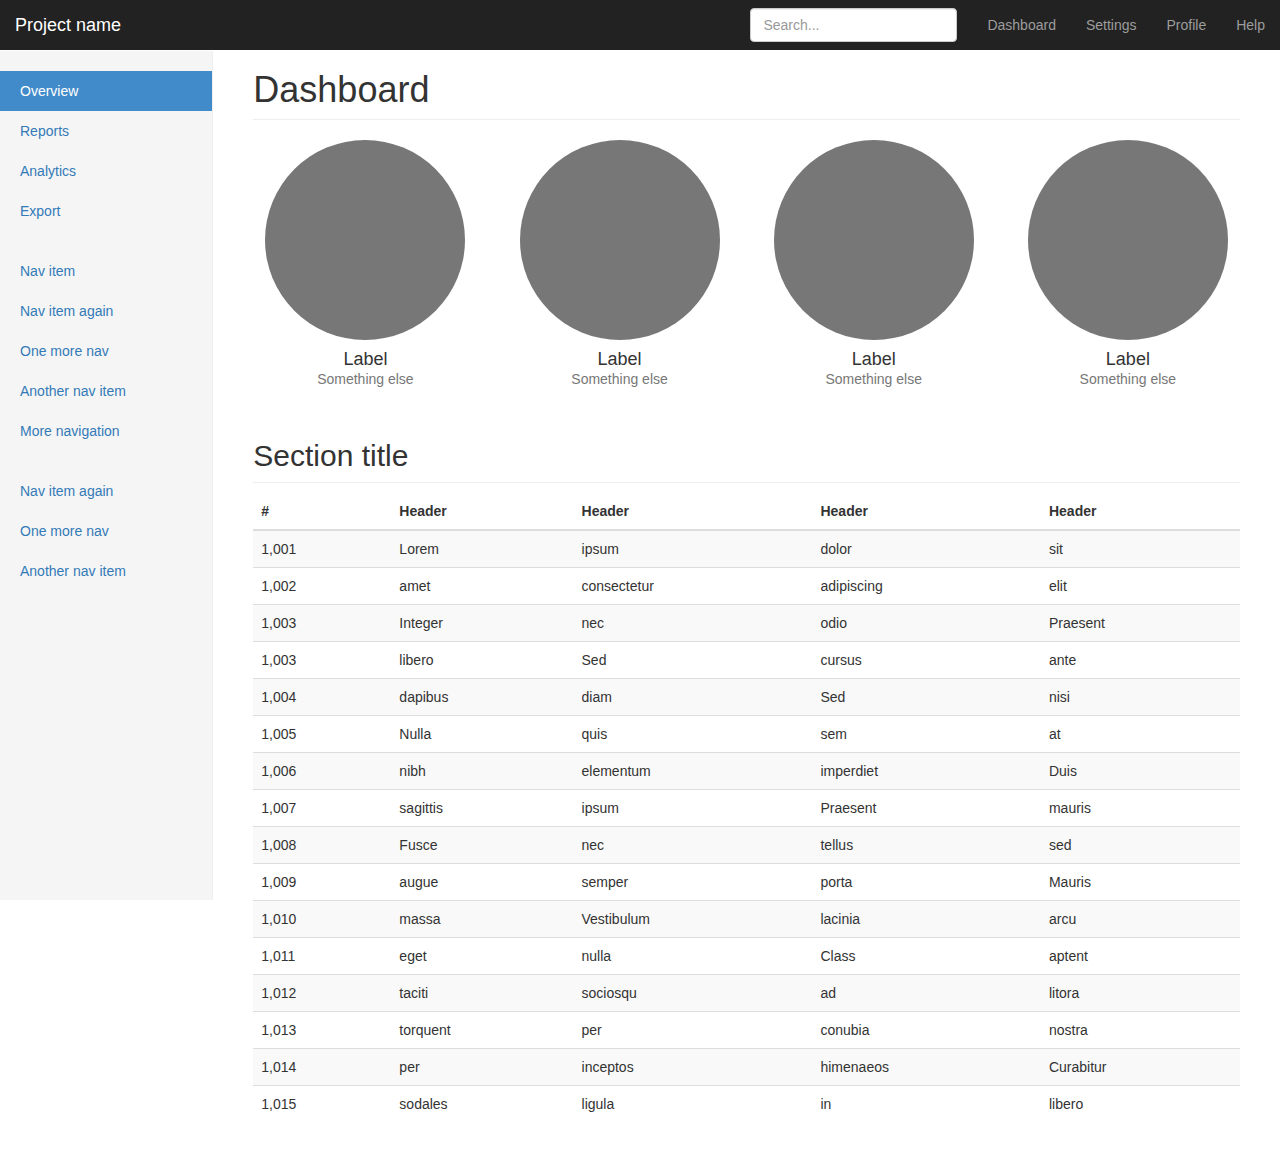
<file: public/bootstrap-3.3.6/docs/examples/dashboard/index.html>
<!DOCTYPE html>
<html lang="en">
  <head>
    <meta charset="utf-8">
    <meta http-equiv="X-UA-Compatible" content="IE=edge">
    <meta name="viewport" content="width=device-width, initial-scale=1">
    <!-- The above 3 meta tags *must* come first in the head; any other head content must come *after* these tags -->
    <meta name="description" content="">
    <meta name="author" content="">
    <link rel="icon" href="../../favicon.ico">

    <title>Dashboard Template for Bootstrap</title>

    <!-- Bootstrap core CSS -->
    <link href="../../dist/css/bootstrap.min.css" rel="stylesheet">

    <!-- IE10 viewport hack for Surface/desktop Windows 8 bug -->
    <link href="../../assets/css/ie10-viewport-bug-workaround.css" rel="stylesheet">

    <!-- Custom styles for this template -->
    <link href="dashboard.css" rel="stylesheet">

    <!-- Just for debugging purposes. Don't actually copy these 2 lines! -->
    <!--[if lt IE 9]><script src="../../assets/js/ie8-responsive-file-warning.js"></script><![endif]-->
    <script src="../../assets/js/ie-emulation-modes-warning.js"></script>

    <!-- HTML5 shim and Respond.js for IE8 support of HTML5 elements and media queries -->
    <!--[if lt IE 9]>
      <script src="https://oss.maxcdn.com/html5shiv/3.7.2/html5shiv.min.js"></script>
      <script src="https://oss.maxcdn.com/respond/1.4.2/respond.min.js"></script>
    <![endif]-->
  </head>

  <body>

    <nav class="navbar navbar-inverse navbar-fixed-top">
      <div class="container-fluid">
        <div class="navbar-header">
          <button type="button" class="navbar-toggle collapsed" data-toggle="collapse" data-target="#navbar" aria-expanded="false" aria-controls="navbar">
            <span class="sr-only">Toggle navigation</span>
            <span class="icon-bar"></span>
            <span class="icon-bar"></span>
            <span class="icon-bar"></span>
          </button>
          <a class="navbar-brand" href="#">Project name</a>
        </div>
        <div id="navbar" class="navbar-collapse collapse">
          <ul class="nav navbar-nav navbar-right">
            <li><a href="#">Dashboard</a></li>
            <li><a href="#">Settings</a></li>
            <li><a href="#">Profile</a></li>
            <li><a href="#">Help</a></li>
          </ul>
          <form class="navbar-form navbar-right">
            <input type="text" class="form-control" placeholder="Search...">
          </form>
        </div>
      </div>
    </nav>

    <div class="container-fluid">
      <div class="row">
        <div class="col-sm-3 col-md-2 sidebar">
          <ul class="nav nav-sidebar">
            <li class="active"><a href="#">Overview <span class="sr-only">(current)</span></a></li>
            <li><a href="#">Reports</a></li>
            <li><a href="#">Analytics</a></li>
            <li><a href="#">Export</a></li>
          </ul>
          <ul class="nav nav-sidebar">
            <li><a href="">Nav item</a></li>
            <li><a href="">Nav item again</a></li>
            <li><a href="">One more nav</a></li>
            <li><a href="">Another nav item</a></li>
            <li><a href="">More navigation</a></li>
          </ul>
          <ul class="nav nav-sidebar">
            <li><a href="">Nav item again</a></li>
            <li><a href="">One more nav</a></li>
            <li><a href="">Another nav item</a></li>
          </ul>
        </div>
        <div class="col-sm-9 col-sm-offset-3 col-md-10 col-md-offset-2 main">
          <h1 class="page-header">Dashboard</h1>

          <div class="row placeholders">
            <div class="col-xs-6 col-sm-3 placeholder">
              <img src="[data-uri]" width="200" height="200" class="img-responsive" alt="Generic placeholder thumbnail">
              <h4>Label</h4>
              <span class="text-muted">Something else</span>
            </div>
            <div class="col-xs-6 col-sm-3 placeholder">
              <img src="[data-uri]" width="200" height="200" class="img-responsive" alt="Generic placeholder thumbnail">
              <h4>Label</h4>
              <span class="text-muted">Something else</span>
            </div>
            <div class="col-xs-6 col-sm-3 placeholder">
              <img src="[data-uri]" width="200" height="200" class="img-responsive" alt="Generic placeholder thumbnail">
              <h4>Label</h4>
              <span class="text-muted">Something else</span>
            </div>
            <div class="col-xs-6 col-sm-3 placeholder">
              <img src="[data-uri]" width="200" height="200" class="img-responsive" alt="Generic placeholder thumbnail">
              <h4>Label</h4>
              <span class="text-muted">Something else</span>
            </div>
          </div>

          <h2 class="sub-header">Section title</h2>
          <div class="table-responsive">
            <table class="table table-striped">
              <thead>
                <tr>
                  <th>#</th>
                  <th>Header</th>
                  <th>Header</th>
                  <th>Header</th>
                  <th>Header</th>
                </tr>
              </thead>
              <tbody>
                <tr>
                  <td>1,001</td>
                  <td>Lorem</td>
                  <td>ipsum</td>
                  <td>dolor</td>
                  <td>sit</td>
                </tr>
                <tr>
                  <td>1,002</td>
                  <td>amet</td>
                  <td>consectetur</td>
                  <td>adipiscing</td>
                  <td>elit</td>
                </tr>
                <tr>
                  <td>1,003</td>
                  <td>Integer</td>
                  <td>nec</td>
                  <td>odio</td>
                  <td>Praesent</td>
                </tr>
                <tr>
                  <td>1,003</td>
                  <td>libero</td>
                  <td>Sed</td>
                  <td>cursus</td>
                  <td>ante</td>
                </tr>
                <tr>
                  <td>1,004</td>
                  <td>dapibus</td>
                  <td>diam</td>
                  <td>Sed</td>
                  <td>nisi</td>
                </tr>
                <tr>
                  <td>1,005</td>
                  <td>Nulla</td>
                  <td>quis</td>
                  <td>sem</td>
                  <td>at</td>
                </tr>
                <tr>
                  <td>1,006</td>
                  <td>nibh</td>
                  <td>elementum</td>
                  <td>imperdiet</td>
                  <td>Duis</td>
                </tr>
                <tr>
                  <td>1,007</td>
                  <td>sagittis</td>
                  <td>ipsum</td>
                  <td>Praesent</td>
                  <td>mauris</td>
                </tr>
                <tr>
                  <td>1,008</td>
                  <td>Fusce</td>
                  <td>nec</td>
                  <td>tellus</td>
                  <td>sed</td>
                </tr>
                <tr>
                  <td>1,009</td>
                  <td>augue</td>
                  <td>semper</td>
                  <td>porta</td>
                  <td>Mauris</td>
                </tr>
                <tr>
                  <td>1,010</td>
                  <td>massa</td>
                  <td>Vestibulum</td>
                  <td>lacinia</td>
                  <td>arcu</td>
                </tr>
                <tr>
                  <td>1,011</td>
                  <td>eget</td>
                  <td>nulla</td>
                  <td>Class</td>
                  <td>aptent</td>
                </tr>
                <tr>
                  <td>1,012</td>
                  <td>taciti</td>
                  <td>sociosqu</td>
                  <td>ad</td>
                  <td>litora</td>
                </tr>
                <tr>
                  <td>1,013</td>
                  <td>torquent</td>
                  <td>per</td>
                  <td>conubia</td>
                  <td>nostra</td>
                </tr>
                <tr>
                  <td>1,014</td>
                  <td>per</td>
                  <td>inceptos</td>
                  <td>himenaeos</td>
                  <td>Curabitur</td>
                </tr>
                <tr>
                  <td>1,015</td>
                  <td>sodales</td>
                  <td>ligula</td>
                  <td>in</td>
                  <td>libero</td>
                </tr>
              </tbody>
            </table>
          </div>
        </div>
      </div>
    </div>

    <!-- Bootstrap core JavaScript
    ================================================== -->
    <!-- Placed at the end of the document so the pages load faster -->
    <script src="https://ajax.googleapis.com/ajax/libs/jquery/1.11.3/jquery.min.js"></script>
    <script>window.jQuery || document.write('<script src="../../assets/js/vendor/jquery.min.js"><\/script>')</script>
    <script src="../../dist/js/bootstrap.min.js"></script>
    <!-- Just to make our placeholder images work. Don't actually copy the next line! -->
    <script src="../../assets/js/vendor/holder.min.js"></script>
    <!-- IE10 viewport hack for Surface/desktop Windows 8 bug -->
    <script src="../../assets/js/ie10-viewport-bug-workaround.js"></script>
  </body>
</html>
</file>
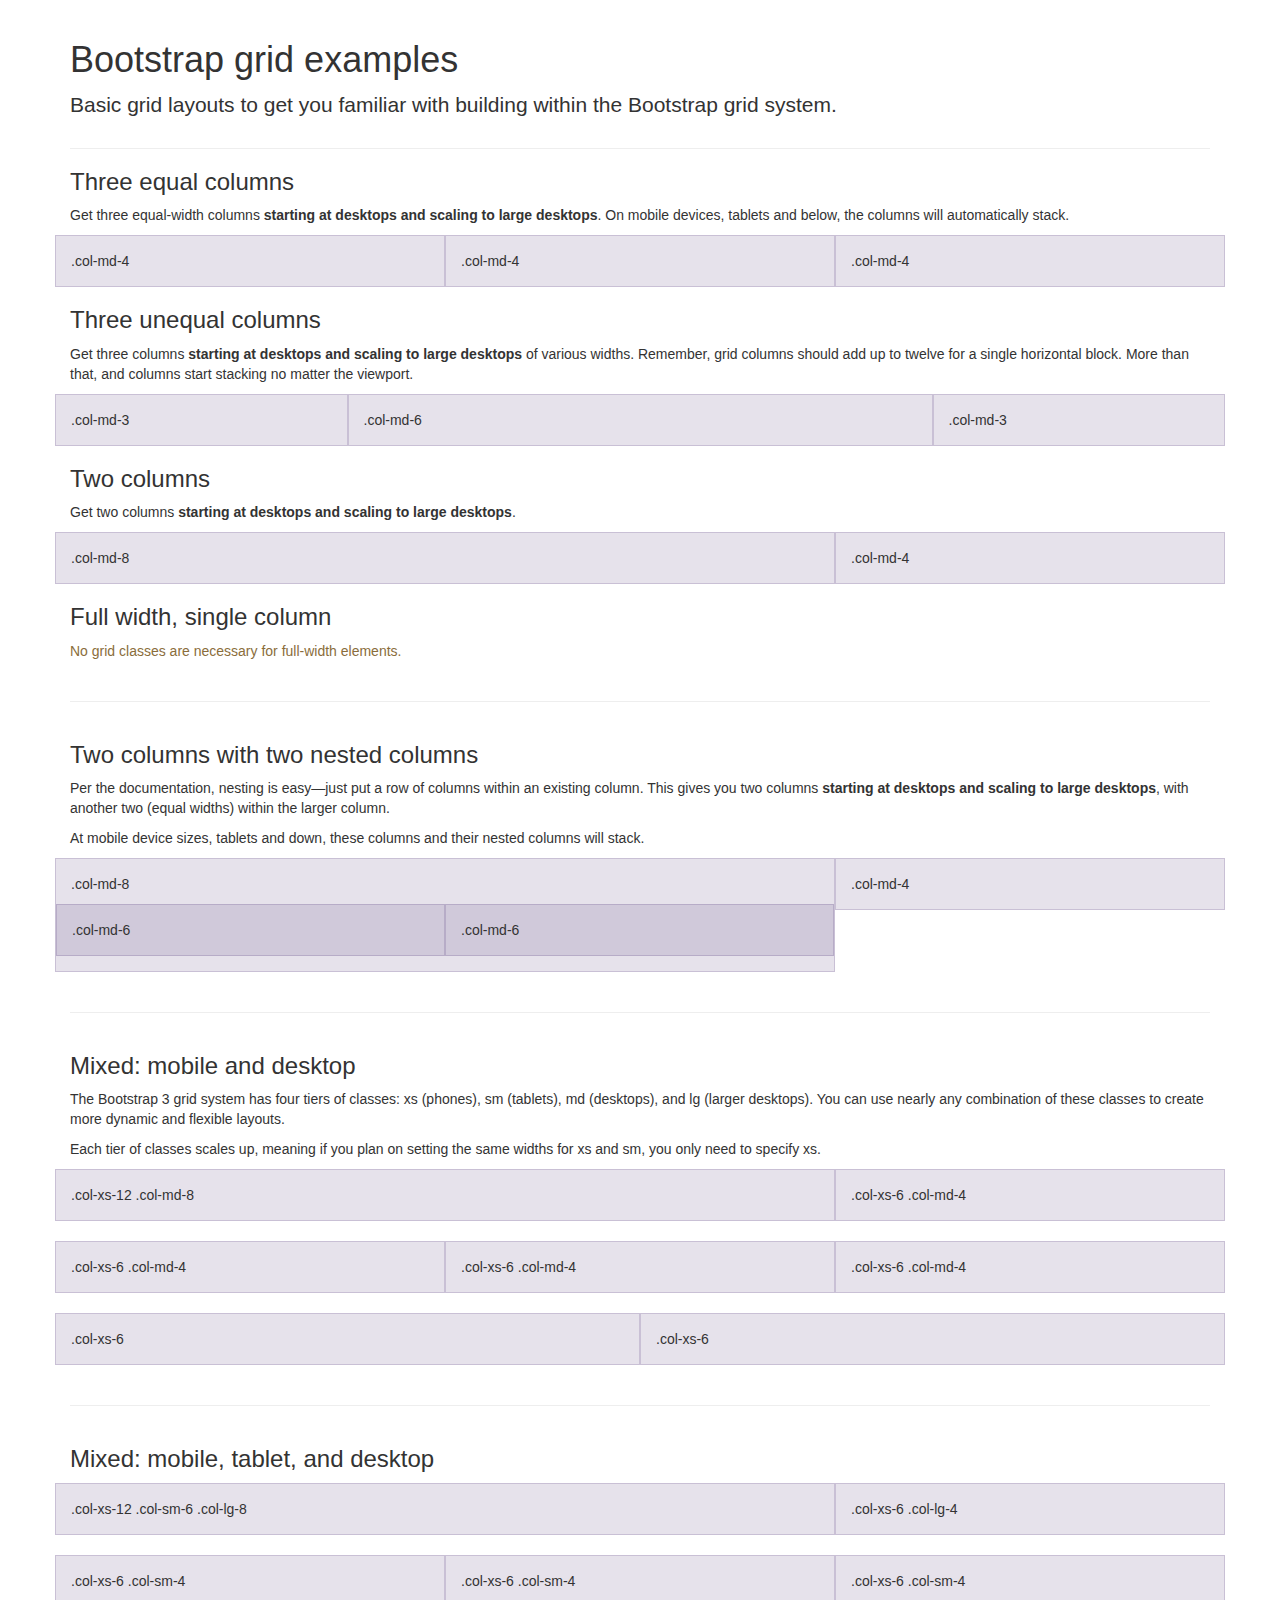
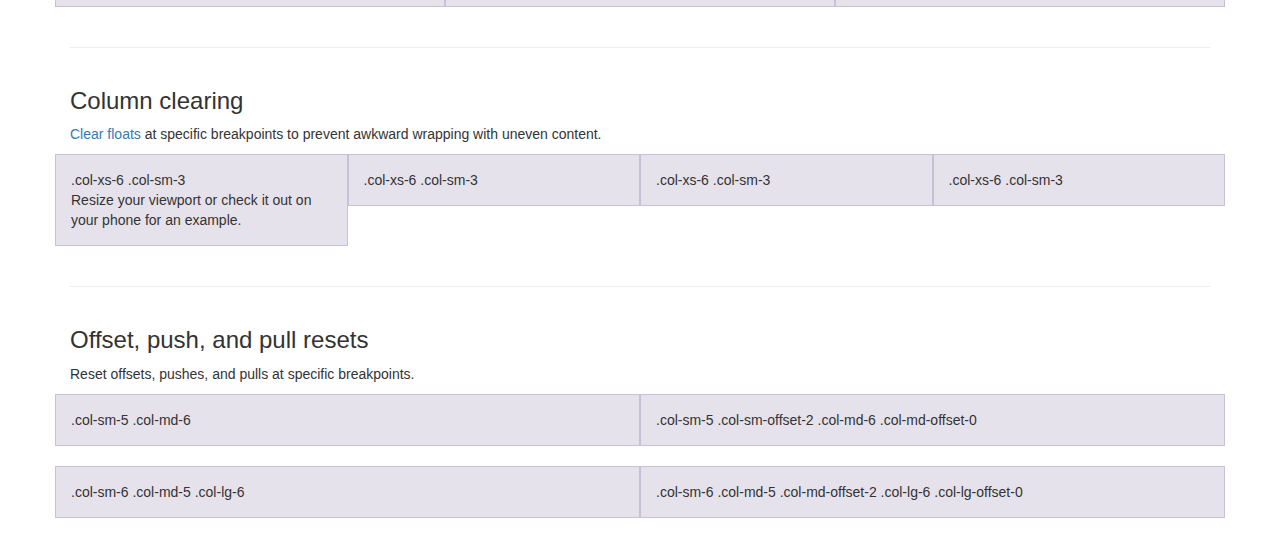
<file: public/bootstrap-3.3.6/docs/examples/grid/index.html>
<!DOCTYPE html>
<html lang="en">
  <head>
    <meta charset="utf-8">
    <meta http-equiv="X-UA-Compatible" content="IE=edge">
    <meta name="viewport" content="width=device-width, initial-scale=1">
    <!-- The above 3 meta tags *must* come first in the head; any other head content must come *after* these tags -->
    <meta name="description" content="">
    <meta name="author" content="">
    <link rel="icon" href="../../favicon.ico">

    <title>Grid Template for Bootstrap</title>

    <!-- Bootstrap core CSS -->
    <link href="../../dist/css/bootstrap.min.css" rel="stylesheet">

    <!-- IE10 viewport hack for Surface/desktop Windows 8 bug -->
    <link href="../../assets/css/ie10-viewport-bug-workaround.css" rel="stylesheet">

    <!-- Custom styles for this template -->
    <link href="grid.css" rel="stylesheet">

    <!-- Just for debugging purposes. Don't actually copy these 2 lines! -->
    <!--[if lt IE 9]><script src="../../assets/js/ie8-responsive-file-warning.js"></script><![endif]-->
    <script src="../../assets/js/ie-emulation-modes-warning.js"></script>

    <!-- HTML5 shim and Respond.js for IE8 support of HTML5 elements and media queries -->
    <!--[if lt IE 9]>
      <script src="https://oss.maxcdn.com/html5shiv/3.7.2/html5shiv.min.js"></script>
      <script src="https://oss.maxcdn.com/respond/1.4.2/respond.min.js"></script>
    <![endif]-->
  </head>

  <body>
    <div class="container">

      <div class="page-header">
        <h1>Bootstrap grid examples</h1>
        <p class="lead">Basic grid layouts to get you familiar with building within the Bootstrap grid system.</p>
      </div>

      <h3>Three equal columns</h3>
      <p>Get three equal-width columns <strong>starting at desktops and scaling to large desktops</strong>. On mobile devices, tablets and below, the columns will automatically stack.</p>
      <div class="row">
        <div class="col-md-4">.col-md-4</div>
        <div class="col-md-4">.col-md-4</div>
        <div class="col-md-4">.col-md-4</div>
      </div>

      <h3>Three unequal columns</h3>
      <p>Get three columns <strong>starting at desktops and scaling to large desktops</strong> of various widths. Remember, grid columns should add up to twelve for a single horizontal block. More than that, and columns start stacking no matter the viewport.</p>
      <div class="row">
        <div class="col-md-3">.col-md-3</div>
        <div class="col-md-6">.col-md-6</div>
        <div class="col-md-3">.col-md-3</div>
      </div>

      <h3>Two columns</h3>
      <p>Get two columns <strong>starting at desktops and scaling to large desktops</strong>.</p>
      <div class="row">
        <div class="col-md-8">.col-md-8</div>
        <div class="col-md-4">.col-md-4</div>
      </div>

      <h3>Full width, single column</h3>
      <p class="text-warning">No grid classes are necessary for full-width elements.</p>

      <hr>

      <h3>Two columns with two nested columns</h3>
      <p>Per the documentation, nesting is easy—just put a row of columns within an existing column. This gives you two columns <strong>starting at desktops and scaling to large desktops</strong>, with another two (equal widths) within the larger column.</p>
      <p>At mobile device sizes, tablets and down, these columns and their nested columns will stack.</p>
      <div class="row">
        <div class="col-md-8">
          .col-md-8
          <div class="row">
            <div class="col-md-6">.col-md-6</div>
            <div class="col-md-6">.col-md-6</div>
          </div>
        </div>
        <div class="col-md-4">.col-md-4</div>
      </div>

      <hr>

      <h3>Mixed: mobile and desktop</h3>
      <p>The Bootstrap 3 grid system has four tiers of classes: xs (phones), sm (tablets), md (desktops), and lg (larger desktops). You can use nearly any combination of these classes to create more dynamic and flexible layouts.</p>
      <p>Each tier of classes scales up, meaning if you plan on setting the same widths for xs and sm, you only need to specify xs.</p>
      <div class="row">
        <div class="col-xs-12 col-md-8">.col-xs-12 .col-md-8</div>
        <div class="col-xs-6 col-md-4">.col-xs-6 .col-md-4</div>
      </div>
      <div class="row">
        <div class="col-xs-6 col-md-4">.col-xs-6 .col-md-4</div>
        <div class="col-xs-6 col-md-4">.col-xs-6 .col-md-4</div>
        <div class="col-xs-6 col-md-4">.col-xs-6 .col-md-4</div>
      </div>
      <div class="row">
        <div class="col-xs-6">.col-xs-6</div>
        <div class="col-xs-6">.col-xs-6</div>
      </div>

      <hr>

      <h3>Mixed: mobile, tablet, and desktop</h3>
      <p></p>
      <div class="row">
        <div class="col-xs-12 col-sm-6 col-lg-8">.col-xs-12 .col-sm-6 .col-lg-8</div>
        <div class="col-xs-6 col-lg-4">.col-xs-6 .col-lg-4</div>
      </div>
      <div class="row">
        <div class="col-xs-6 col-sm-4">.col-xs-6 .col-sm-4</div>
        <div class="col-xs-6 col-sm-4">.col-xs-6 .col-sm-4</div>
        <div class="col-xs-6 col-sm-4">.col-xs-6 .col-sm-4</div>
      </div>

      <hr>

      <h3>Column clearing</h3>
      <p><a href="http://getbootstrap.com/css/#grid-responsive-resets">Clear floats</a> at specific breakpoints to prevent awkward wrapping with uneven content.</p>
      <div class="row">
        <div class="col-xs-6 col-sm-3">
          .col-xs-6 .col-sm-3
          <br>
          Resize your viewport or check it out on your phone for an example.
        </div>
        <div class="col-xs-6 col-sm-3">.col-xs-6 .col-sm-3</div>

        <!-- Add the extra clearfix for only the required viewport -->
        <div class="clearfix visible-xs"></div>

        <div class="col-xs-6 col-sm-3">.col-xs-6 .col-sm-3</div>
        <div class="col-xs-6 col-sm-3">.col-xs-6 .col-sm-3</div>
      </div>

      <hr>

      <h3>Offset, push, and pull resets</h3>
      <p>Reset offsets, pushes, and pulls at specific breakpoints.</p>
      <div class="row">
        <div class="col-sm-5 col-md-6">.col-sm-5 .col-md-6</div>
        <div class="col-sm-5 col-sm-offset-2 col-md-6 col-md-offset-0">.col-sm-5 .col-sm-offset-2 .col-md-6 .col-md-offset-0</div>
      </div>
      <div class="row">
        <div class="col-sm-6 col-md-5 col-lg-6">.col-sm-6 .col-md-5 .col-lg-6</div>
        <div class="col-sm-6 col-md-5 col-md-offset-2 col-lg-6 col-lg-offset-0">.col-sm-6 .col-md-5 .col-md-offset-2 .col-lg-6 .col-lg-offset-0</div>
      </div>


    </div> <!-- /container -->


    <!-- IE10 viewport hack for Surface/desktop Windows 8 bug -->
    <script src="../../assets/js/ie10-viewport-bug-workaround.js"></script>
  </body>
</html>
</file>
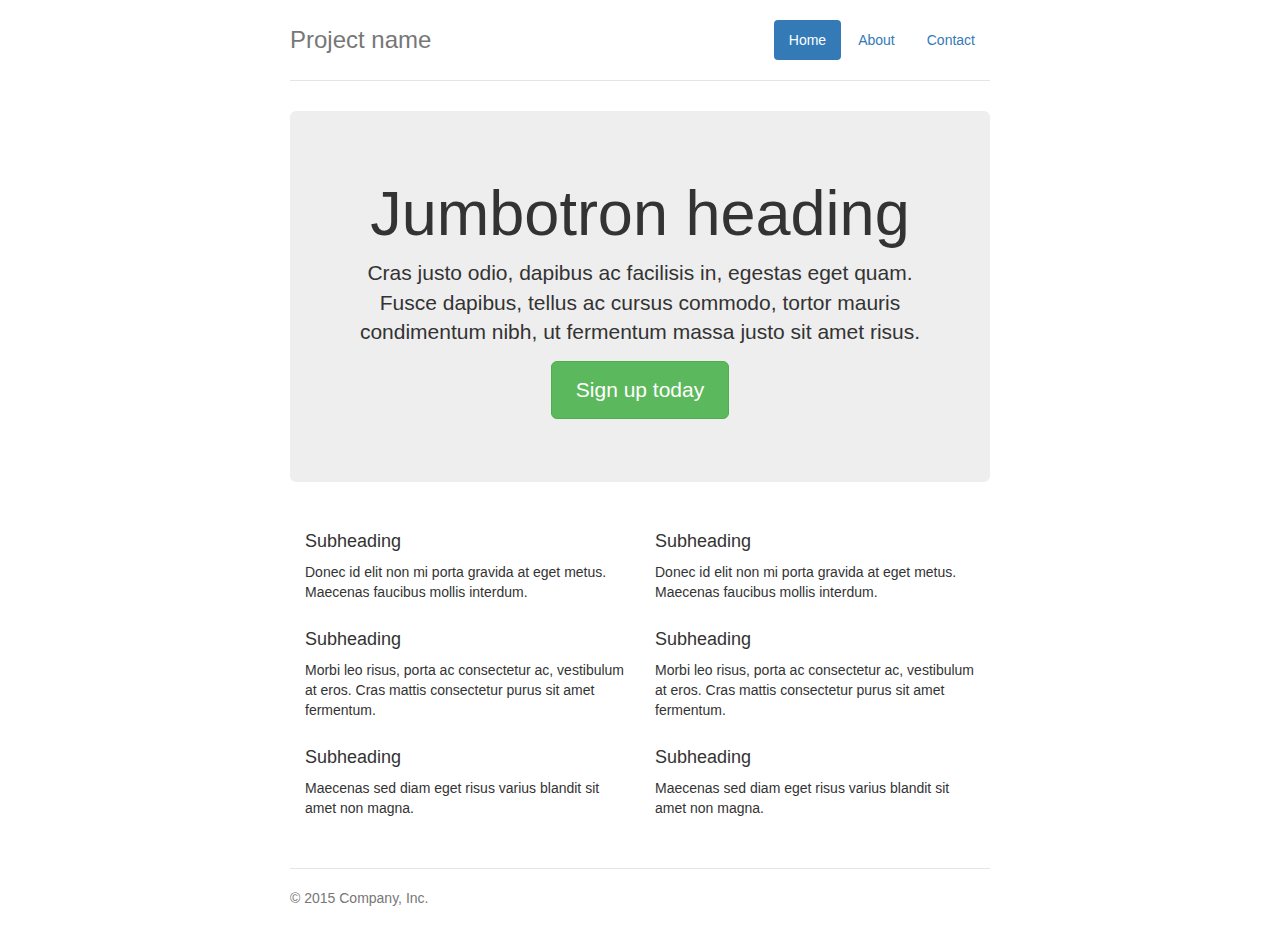
<file: public/bootstrap-3.3.6/docs/examples/jumbotron-narrow/index.html>
<!DOCTYPE html>
<html lang="en">
  <head>
    <meta charset="utf-8">
    <meta http-equiv="X-UA-Compatible" content="IE=edge">
    <meta name="viewport" content="width=device-width, initial-scale=1">
    <!-- The above 3 meta tags *must* come first in the head; any other head content must come *after* these tags -->
    <meta name="description" content="">
    <meta name="author" content="">
    <link rel="icon" href="../../favicon.ico">

    <title>Narrow Jumbotron Template for Bootstrap</title>

    <!-- Bootstrap core CSS -->
    <link href="../../dist/css/bootstrap.min.css" rel="stylesheet">

    <!-- IE10 viewport hack for Surface/desktop Windows 8 bug -->
    <link href="../../assets/css/ie10-viewport-bug-workaround.css" rel="stylesheet">

    <!-- Custom styles for this template -->
    <link href="jumbotron-narrow.css" rel="stylesheet">

    <!-- Just for debugging purposes. Don't actually copy these 2 lines! -->
    <!--[if lt IE 9]><script src="../../assets/js/ie8-responsive-file-warning.js"></script><![endif]-->
    <script src="../../assets/js/ie-emulation-modes-warning.js"></script>

    <!-- HTML5 shim and Respond.js for IE8 support of HTML5 elements and media queries -->
    <!--[if lt IE 9]>
      <script src="https://oss.maxcdn.com/html5shiv/3.7.2/html5shiv.min.js"></script>
      <script src="https://oss.maxcdn.com/respond/1.4.2/respond.min.js"></script>
    <![endif]-->
  </head>

  <body>

    <div class="container">
      <div class="header clearfix">
        <nav>
          <ul class="nav nav-pills pull-right">
            <li role="presentation" class="active"><a href="#">Home</a></li>
            <li role="presentation"><a href="#">About</a></li>
            <li role="presentation"><a href="#">Contact</a></li>
          </ul>
        </nav>
        <h3 class="text-muted">Project name</h3>
      </div>

      <div class="jumbotron">
        <h1>Jumbotron heading</h1>
        <p class="lead">Cras justo odio, dapibus ac facilisis in, egestas eget quam. Fusce dapibus, tellus ac cursus commodo, tortor mauris condimentum nibh, ut fermentum massa justo sit amet risus.</p>
        <p><a class="btn btn-lg btn-success" href="#" role="button">Sign up today</a></p>
      </div>

      <div class="row marketing">
        <div class="col-lg-6">
          <h4>Subheading</h4>
          <p>Donec id elit non mi porta gravida at eget metus. Maecenas faucibus mollis interdum.</p>

          <h4>Subheading</h4>
          <p>Morbi leo risus, porta ac consectetur ac, vestibulum at eros. Cras mattis consectetur purus sit amet fermentum.</p>

          <h4>Subheading</h4>
          <p>Maecenas sed diam eget risus varius blandit sit amet non magna.</p>
        </div>

        <div class="col-lg-6">
          <h4>Subheading</h4>
          <p>Donec id elit non mi porta gravida at eget metus. Maecenas faucibus mollis interdum.</p>

          <h4>Subheading</h4>
          <p>Morbi leo risus, porta ac consectetur ac, vestibulum at eros. Cras mattis consectetur purus sit amet fermentum.</p>

          <h4>Subheading</h4>
          <p>Maecenas sed diam eget risus varius blandit sit amet non magna.</p>
        </div>
      </div>

      <footer class="footer">
        <p>&copy; 2015 Company, Inc.</p>
      </footer>

    </div> <!-- /container -->


    <!-- IE10 viewport hack for Surface/desktop Windows 8 bug -->
    <script src="../../assets/js/ie10-viewport-bug-workaround.js"></script>
  </body>
</html>
</file>
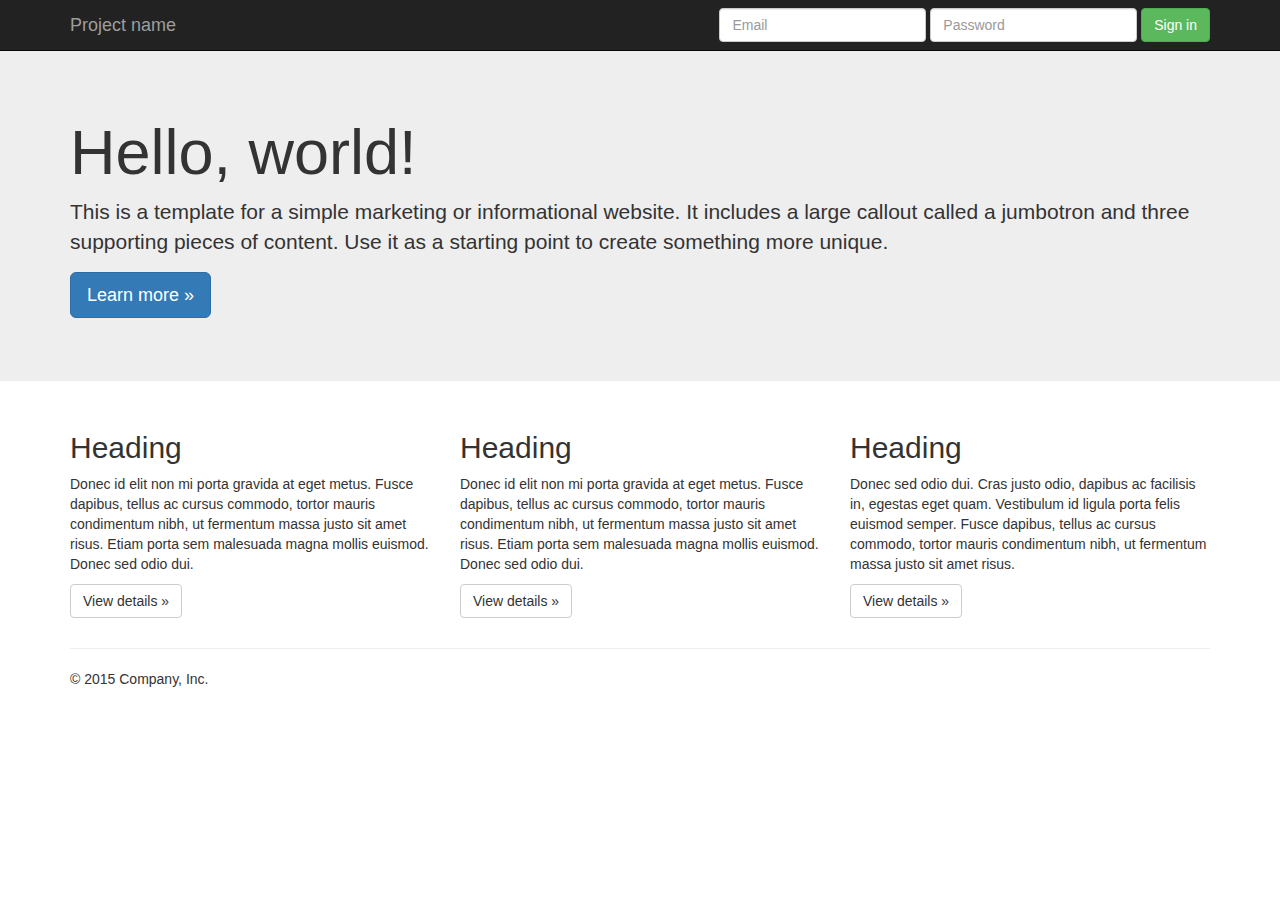
<file: public/bootstrap-3.3.6/docs/examples/jumbotron/index.html>
<!DOCTYPE html>
<html lang="en">
  <head>
    <meta charset="utf-8">
    <meta http-equiv="X-UA-Compatible" content="IE=edge">
    <meta name="viewport" content="width=device-width, initial-scale=1">
    <!-- The above 3 meta tags *must* come first in the head; any other head content must come *after* these tags -->
    <meta name="description" content="">
    <meta name="author" content="">
    <link rel="icon" href="../../favicon.ico">

    <title>Jumbotron Template for Bootstrap</title>

    <!-- Bootstrap core CSS -->
    <link href="../../dist/css/bootstrap.min.css" rel="stylesheet">

    <!-- IE10 viewport hack for Surface/desktop Windows 8 bug -->
    <link href="../../assets/css/ie10-viewport-bug-workaround.css" rel="stylesheet">

    <!-- Custom styles for this template -->
    <link href="jumbotron.css" rel="stylesheet">

    <!-- Just for debugging purposes. Don't actually copy these 2 lines! -->
    <!--[if lt IE 9]><script src="../../assets/js/ie8-responsive-file-warning.js"></script><![endif]-->
    <script src="../../assets/js/ie-emulation-modes-warning.js"></script>

    <!-- HTML5 shim and Respond.js for IE8 support of HTML5 elements and media queries -->
    <!--[if lt IE 9]>
      <script src="https://oss.maxcdn.com/html5shiv/3.7.2/html5shiv.min.js"></script>
      <script src="https://oss.maxcdn.com/respond/1.4.2/respond.min.js"></script>
    <![endif]-->
  </head>

  <body>

    <nav class="navbar navbar-inverse navbar-fixed-top">
      <div class="container">
        <div class="navbar-header">
          <button type="button" class="navbar-toggle collapsed" data-toggle="collapse" data-target="#navbar" aria-expanded="false" aria-controls="navbar">
            <span class="sr-only">Toggle navigation</span>
            <span class="icon-bar"></span>
            <span class="icon-bar"></span>
            <span class="icon-bar"></span>
          </button>
          <a class="navbar-brand" href="#">Project name</a>
        </div>
        <div id="navbar" class="navbar-collapse collapse">
          <form class="navbar-form navbar-right">
            <div class="form-group">
              <input type="text" placeholder="Email" class="form-control">
            </div>
            <div class="form-group">
              <input type="password" placeholder="Password" class="form-control">
            </div>
            <button type="submit" class="btn btn-success">Sign in</button>
          </form>
        </div><!--/.navbar-collapse -->
      </div>
    </nav>

    <!-- Main jumbotron for a primary marketing message or call to action -->
    <div class="jumbotron">
      <div class="container">
        <h1>Hello, world!</h1>
        <p>This is a template for a simple marketing or informational website. It includes a large callout called a jumbotron and three supporting pieces of content. Use it as a starting point to create something more unique.</p>
        <p><a class="btn btn-primary btn-lg" href="#" role="button">Learn more &raquo;</a></p>
      </div>
    </div>

    <div class="container">
      <!-- Example row of columns -->
      <div class="row">
        <div class="col-md-4">
          <h2>Heading</h2>
          <p>Donec id elit non mi porta gravida at eget metus. Fusce dapibus, tellus ac cursus commodo, tortor mauris condimentum nibh, ut fermentum massa justo sit amet risus. Etiam porta sem malesuada magna mollis euismod. Donec sed odio dui. </p>
          <p><a class="btn btn-default" href="#" role="button">View details &raquo;</a></p>
        </div>
        <div class="col-md-4">
          <h2>Heading</h2>
          <p>Donec id elit non mi porta gravida at eget metus. Fusce dapibus, tellus ac cursus commodo, tortor mauris condimentum nibh, ut fermentum massa justo sit amet risus. Etiam porta sem malesuada magna mollis euismod. Donec sed odio dui. </p>
          <p><a class="btn btn-default" href="#" role="button">View details &raquo;</a></p>
       </div>
        <div class="col-md-4">
          <h2>Heading</h2>
          <p>Donec sed odio dui. Cras justo odio, dapibus ac facilisis in, egestas eget quam. Vestibulum id ligula porta felis euismod semper. Fusce dapibus, tellus ac cursus commodo, tortor mauris condimentum nibh, ut fermentum massa justo sit amet risus.</p>
          <p><a class="btn btn-default" href="#" role="button">View details &raquo;</a></p>
        </div>
      </div>

      <hr>

      <footer>
        <p>&copy; 2015 Company, Inc.</p>
      </footer>
    </div> <!-- /container -->


    <!-- Bootstrap core JavaScript
    ================================================== -->
    <!-- Placed at the end of the document so the pages load faster -->
    <script src="https://ajax.googleapis.com/ajax/libs/jquery/1.11.3/jquery.min.js"></script>
    <script>window.jQuery || document.write('<script src="../../assets/js/vendor/jquery.min.js"><\/script>')</script>
    <script src="../../dist/js/bootstrap.min.js"></script>
    <!-- IE10 viewport hack for Surface/desktop Windows 8 bug -->
    <script src="../../assets/js/ie10-viewport-bug-workaround.js"></script>
  </body>
</html>
</file>
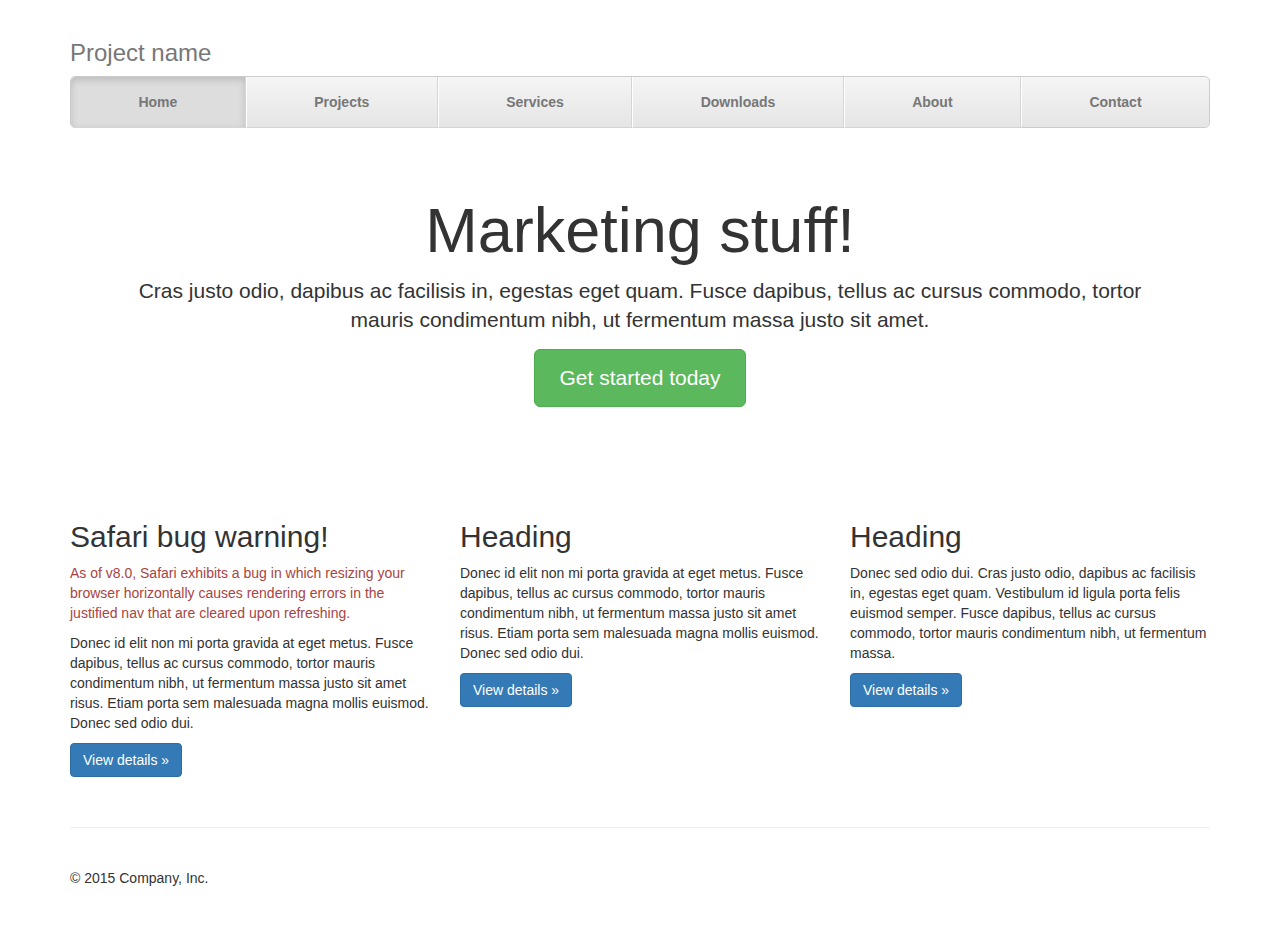
<file: public/bootstrap-3.3.6/docs/examples/justified-nav/index.html>
<!DOCTYPE html>
<html lang="en">
  <head>
    <meta charset="utf-8">
    <meta http-equiv="X-UA-Compatible" content="IE=edge">
    <meta name="viewport" content="width=device-width, initial-scale=1">
    <!-- The above 3 meta tags *must* come first in the head; any other head content must come *after* these tags -->
    <meta name="description" content="">
    <meta name="author" content="">
    <link rel="icon" href="../../favicon.ico">

    <title>Justified Nav Template for Bootstrap</title>

    <!-- Bootstrap core CSS -->
    <link href="../../dist/css/bootstrap.min.css" rel="stylesheet">

    <!-- IE10 viewport hack for Surface/desktop Windows 8 bug -->
    <link href="../../assets/css/ie10-viewport-bug-workaround.css" rel="stylesheet">

    <!-- Custom styles for this template -->
    <link href="justified-nav.css" rel="stylesheet">

    <!-- Just for debugging purposes. Don't actually copy these 2 lines! -->
    <!--[if lt IE 9]><script src="../../assets/js/ie8-responsive-file-warning.js"></script><![endif]-->
    <script src="../../assets/js/ie-emulation-modes-warning.js"></script>

    <!-- HTML5 shim and Respond.js for IE8 support of HTML5 elements and media queries -->
    <!--[if lt IE 9]>
      <script src="https://oss.maxcdn.com/html5shiv/3.7.2/html5shiv.min.js"></script>
      <script src="https://oss.maxcdn.com/respond/1.4.2/respond.min.js"></script>
    <![endif]-->
  </head>

  <body>

    <div class="container">

      <!-- The justified navigation menu is meant for single line per list item.
           Multiple lines will require custom code not provided by Bootstrap. -->
      <div class="masthead">
        <h3 class="text-muted">Project name</h3>
        <nav>
          <ul class="nav nav-justified">
            <li class="active"><a href="#">Home</a></li>
            <li><a href="#">Projects</a></li>
            <li><a href="#">Services</a></li>
            <li><a href="#">Downloads</a></li>
            <li><a href="#">About</a></li>
            <li><a href="#">Contact</a></li>
          </ul>
        </nav>
      </div>

      <!-- Jumbotron -->
      <div class="jumbotron">
        <h1>Marketing stuff!</h1>
        <p class="lead">Cras justo odio, dapibus ac facilisis in, egestas eget quam. Fusce dapibus, tellus ac cursus commodo, tortor mauris condimentum nibh, ut fermentum massa justo sit amet.</p>
        <p><a class="btn btn-lg btn-success" href="#" role="button">Get started today</a></p>
      </div>

      <!-- Example row of columns -->
      <div class="row">
        <div class="col-lg-4">
          <h2>Safari bug warning!</h2>
          <p class="text-danger">As of v8.0, Safari exhibits a bug in which resizing your browser horizontally causes rendering errors in the justified nav that are cleared upon refreshing.</p>
          <p>Donec id elit non mi porta gravida at eget metus. Fusce dapibus, tellus ac cursus commodo, tortor mauris condimentum nibh, ut fermentum massa justo sit amet risus. Etiam porta sem malesuada magna mollis euismod. Donec sed odio dui. </p>
          <p><a class="btn btn-primary" href="#" role="button">View details &raquo;</a></p>
        </div>
        <div class="col-lg-4">
          <h2>Heading</h2>
          <p>Donec id elit non mi porta gravida at eget metus. Fusce dapibus, tellus ac cursus commodo, tortor mauris condimentum nibh, ut fermentum massa justo sit amet risus. Etiam porta sem malesuada magna mollis euismod. Donec sed odio dui. </p>
          <p><a class="btn btn-primary" href="#" role="button">View details &raquo;</a></p>
       </div>
        <div class="col-lg-4">
          <h2>Heading</h2>
          <p>Donec sed odio dui. Cras justo odio, dapibus ac facilisis in, egestas eget quam. Vestibulum id ligula porta felis euismod semper. Fusce dapibus, tellus ac cursus commodo, tortor mauris condimentum nibh, ut fermentum massa.</p>
          <p><a class="btn btn-primary" href="#" role="button">View details &raquo;</a></p>
        </div>
      </div>

      <!-- Site footer -->
      <footer class="footer">
        <p>&copy; 2015 Company, Inc.</p>
      </footer>

    </div> <!-- /container -->


    <!-- IE10 viewport hack for Surface/desktop Windows 8 bug -->
    <script src="../../assets/js/ie10-viewport-bug-workaround.js"></script>
  </body>
</html>
</file>
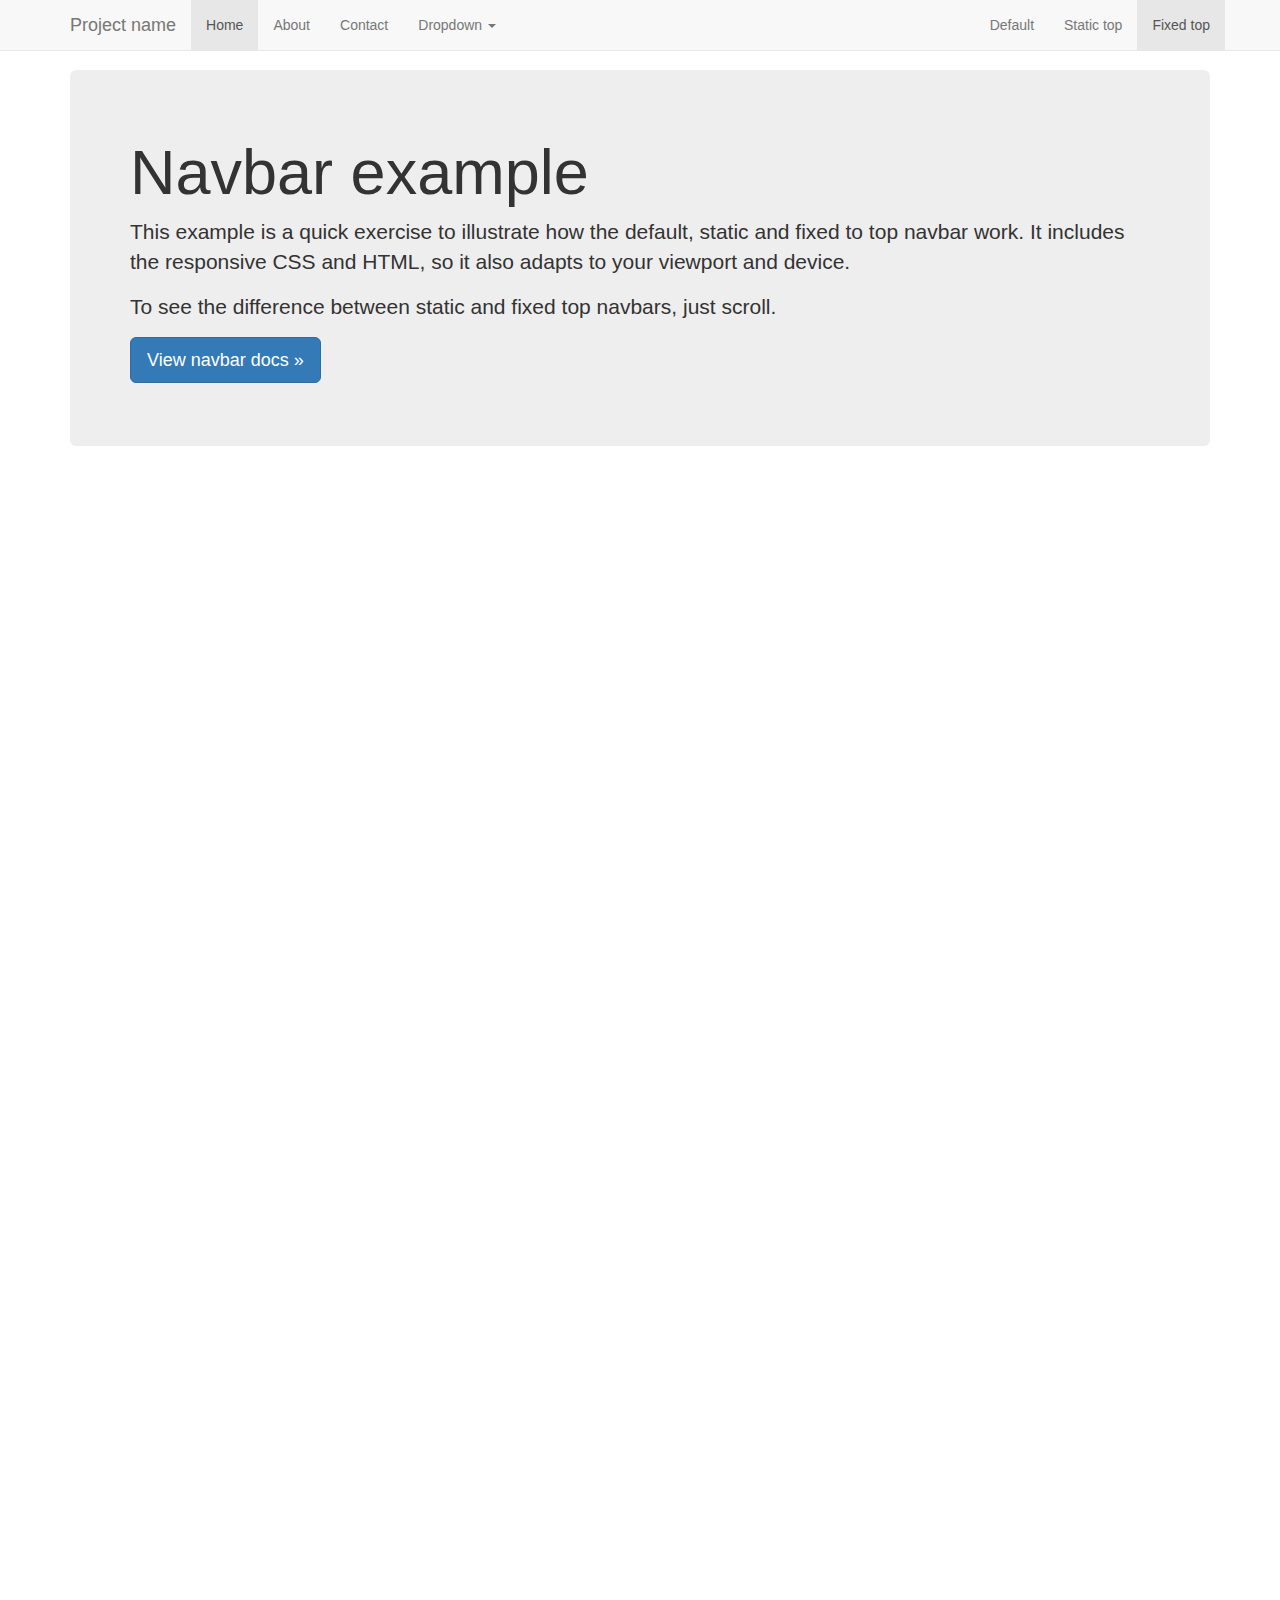
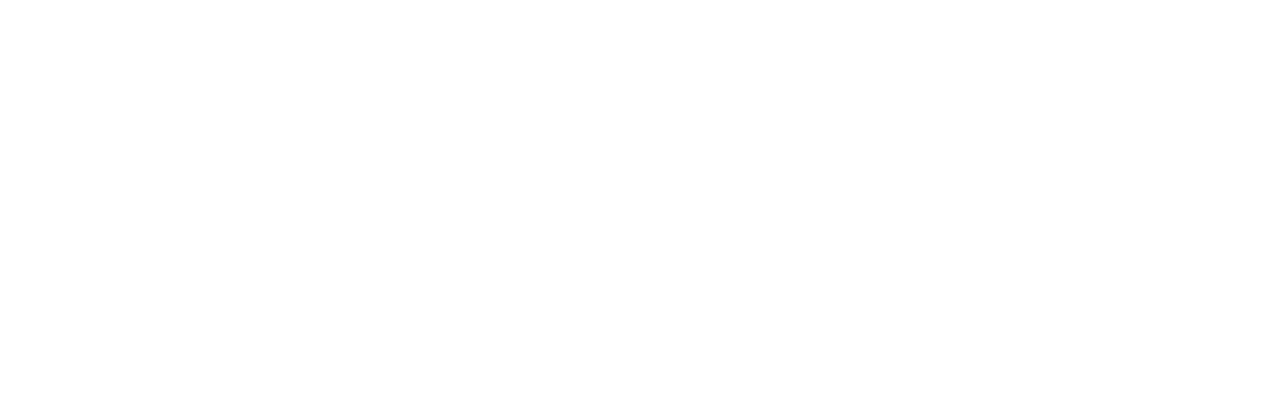
<file: public/bootstrap-3.3.6/docs/examples/navbar-fixed-top/index.html>
<!DOCTYPE html>
<html lang="en">
  <head>
    <meta charset="utf-8">
    <meta http-equiv="X-UA-Compatible" content="IE=edge">
    <meta name="viewport" content="width=device-width, initial-scale=1">
    <!-- The above 3 meta tags *must* come first in the head; any other head content must come *after* these tags -->
    <meta name="description" content="">
    <meta name="author" content="">
    <link rel="icon" href="../../favicon.ico">

    <title>Fixed Top Navbar Example for Bootstrap</title>

    <!-- Bootstrap core CSS -->
    <link href="../../dist/css/bootstrap.min.css" rel="stylesheet">

    <!-- IE10 viewport hack for Surface/desktop Windows 8 bug -->
    <link href="../../assets/css/ie10-viewport-bug-workaround.css" rel="stylesheet">

    <!-- Custom styles for this template -->
    <link href="navbar-fixed-top.css" rel="stylesheet">

    <!-- Just for debugging purposes. Don't actually copy these 2 lines! -->
    <!--[if lt IE 9]><script src="../../assets/js/ie8-responsive-file-warning.js"></script><![endif]-->
    <script src="../../assets/js/ie-emulation-modes-warning.js"></script>

    <!-- HTML5 shim and Respond.js for IE8 support of HTML5 elements and media queries -->
    <!--[if lt IE 9]>
      <script src="https://oss.maxcdn.com/html5shiv/3.7.2/html5shiv.min.js"></script>
      <script src="https://oss.maxcdn.com/respond/1.4.2/respond.min.js"></script>
    <![endif]-->
  </head>

  <body>

    <!-- Fixed navbar -->
    <nav class="navbar navbar-default navbar-fixed-top">
      <div class="container">
        <div class="navbar-header">
          <button type="button" class="navbar-toggle collapsed" data-toggle="collapse" data-target="#navbar" aria-expanded="false" aria-controls="navbar">
            <span class="sr-only">Toggle navigation</span>
            <span class="icon-bar"></span>
            <span class="icon-bar"></span>
            <span class="icon-bar"></span>
          </button>
          <a class="navbar-brand" href="#">Project name</a>
        </div>
        <div id="navbar" class="navbar-collapse collapse">
          <ul class="nav navbar-nav">
            <li class="active"><a href="#">Home</a></li>
            <li><a href="#about">About</a></li>
            <li><a href="#contact">Contact</a></li>
            <li class="dropdown">
              <a href="#" class="dropdown-toggle" data-toggle="dropdown" role="button" aria-haspopup="true" aria-expanded="false">Dropdown <span class="caret"></span></a>
              <ul class="dropdown-menu">
                <li><a href="#">Action</a></li>
                <li><a href="#">Another action</a></li>
                <li><a href="#">Something else here</a></li>
                <li role="separator" class="divider"></li>
                <li class="dropdown-header">Nav header</li>
                <li><a href="#">Separated link</a></li>
                <li><a href="#">One more separated link</a></li>
              </ul>
            </li>
          </ul>
          <ul class="nav navbar-nav navbar-right">
            <li><a href="../navbar/">Default</a></li>
            <li><a href="../navbar-static-top/">Static top</a></li>
            <li class="active"><a href="./">Fixed top <span class="sr-only">(current)</span></a></li>
          </ul>
        </div><!--/.nav-collapse -->
      </div>
    </nav>

    <div class="container">

      <!-- Main component for a primary marketing message or call to action -->
      <div class="jumbotron">
        <h1>Navbar example</h1>
        <p>This example is a quick exercise to illustrate how the default, static and fixed to top navbar work. It includes the responsive CSS and HTML, so it also adapts to your viewport and device.</p>
        <p>To see the difference between static and fixed top navbars, just scroll.</p>
        <p>
          <a class="btn btn-lg btn-primary" href="../../components/#navbar" role="button">View navbar docs &raquo;</a>
        </p>
      </div>

    </div> <!-- /container -->


    <!-- Bootstrap core JavaScript
    ================================================== -->
    <!-- Placed at the end of the document so the pages load faster -->
    <script src="https://ajax.googleapis.com/ajax/libs/jquery/1.11.3/jquery.min.js"></script>
    <script>window.jQuery || document.write('<script src="../../assets/js/vendor/jquery.min.js"><\/script>')</script>
    <script src="../../dist/js/bootstrap.min.js"></script>
    <!-- IE10 viewport hack for Surface/desktop Windows 8 bug -->
    <script src="../../assets/js/ie10-viewport-bug-workaround.js"></script>
  </body>
</html>
</file>
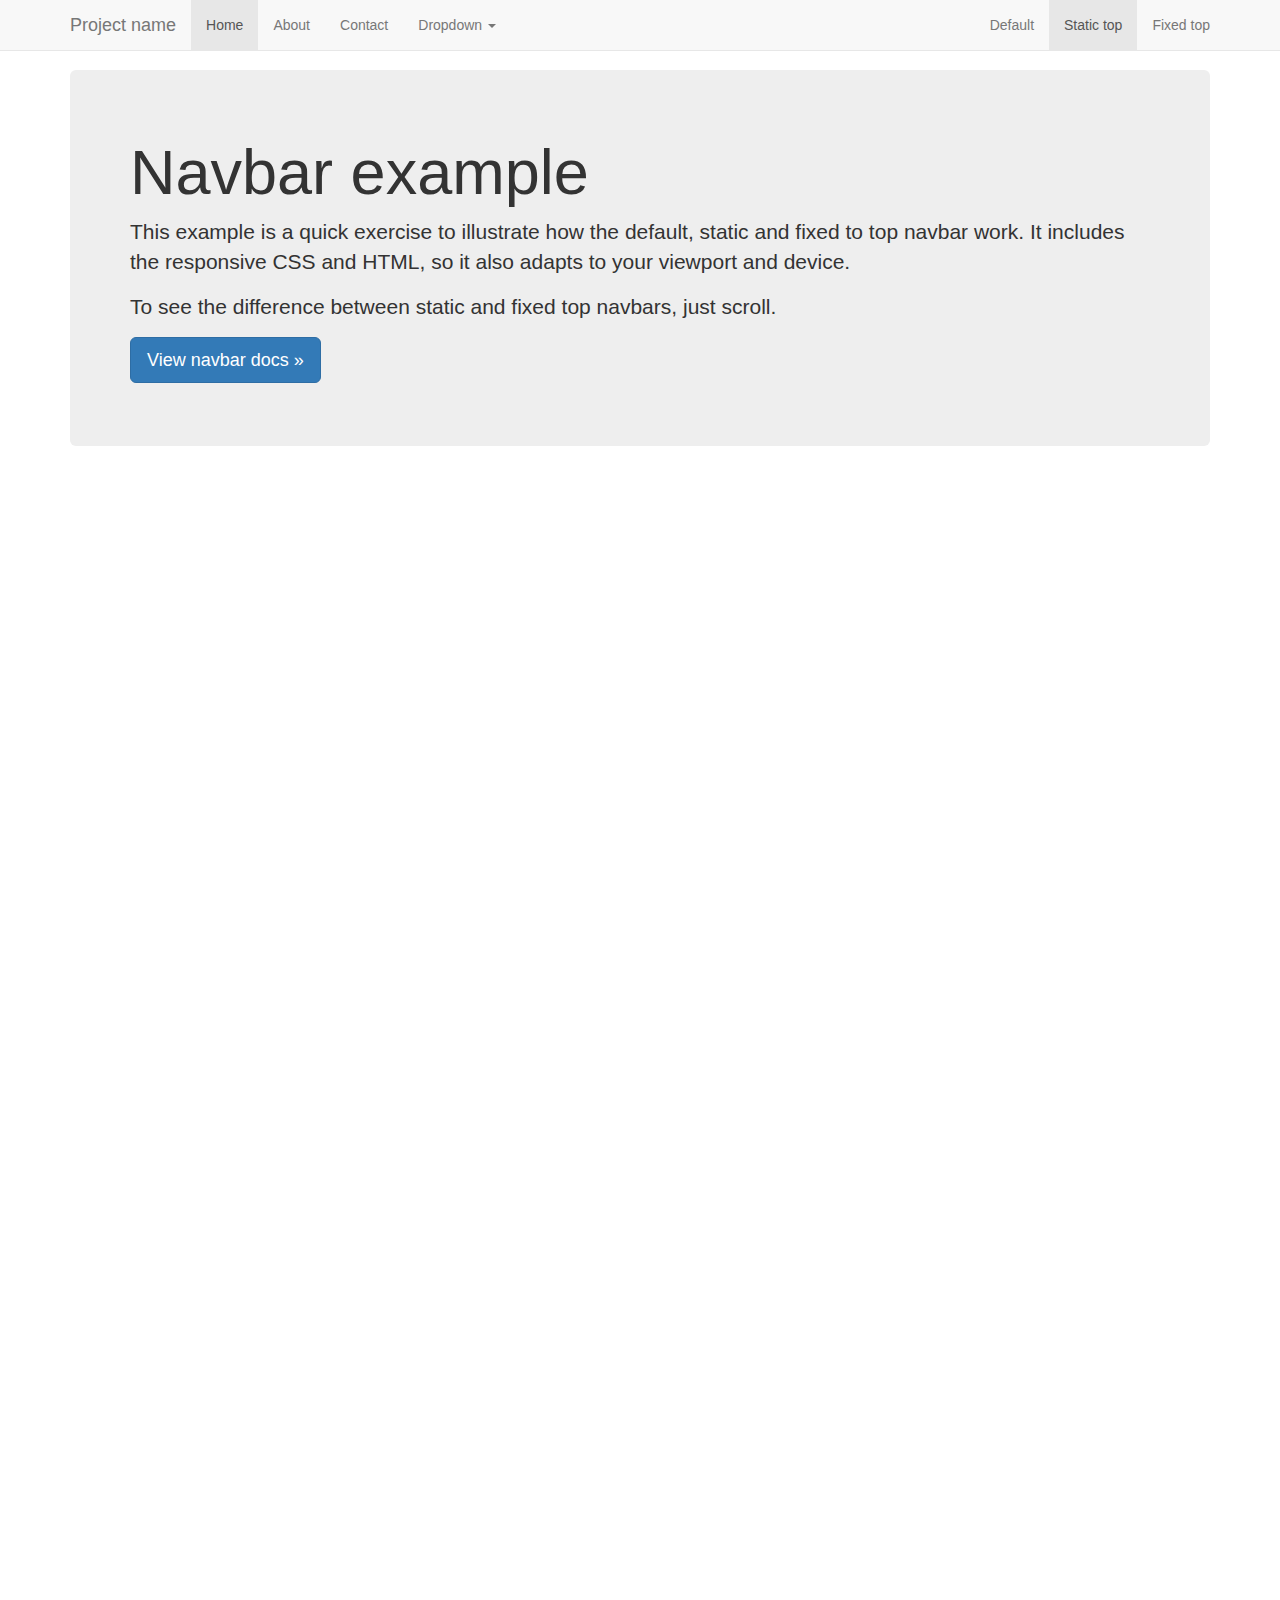
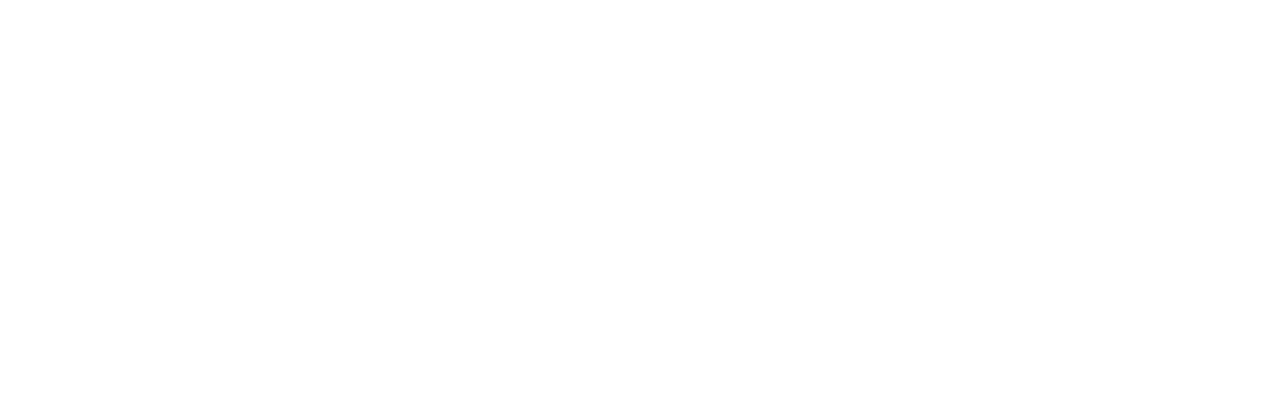
<file: public/bootstrap-3.3.6/docs/examples/navbar-static-top/index.html>
<!DOCTYPE html>
<html lang="en">
  <head>
    <meta charset="utf-8">
    <meta http-equiv="X-UA-Compatible" content="IE=edge">
    <meta name="viewport" content="width=device-width, initial-scale=1">
    <!-- The above 3 meta tags *must* come first in the head; any other head content must come *after* these tags -->
    <meta name="description" content="">
    <meta name="author" content="">
    <link rel="icon" href="../../favicon.ico">

    <title>Static Top Navbar Example for Bootstrap</title>

    <!-- Bootstrap core CSS -->
    <link href="../../dist/css/bootstrap.min.css" rel="stylesheet">

    <!-- IE10 viewport hack for Surface/desktop Windows 8 bug -->
    <link href="../../assets/css/ie10-viewport-bug-workaround.css" rel="stylesheet">

    <!-- Custom styles for this template -->
    <link href="navbar-static-top.css" rel="stylesheet">

    <!-- Just for debugging purposes. Don't actually copy these 2 lines! -->
    <!--[if lt IE 9]><script src="../../assets/js/ie8-responsive-file-warning.js"></script><![endif]-->
    <script src="../../assets/js/ie-emulation-modes-warning.js"></script>

    <!-- HTML5 shim and Respond.js for IE8 support of HTML5 elements and media queries -->
    <!--[if lt IE 9]>
      <script src="https://oss.maxcdn.com/html5shiv/3.7.2/html5shiv.min.js"></script>
      <script src="https://oss.maxcdn.com/respond/1.4.2/respond.min.js"></script>
    <![endif]-->
  </head>

  <body>

    <!-- Static navbar -->
    <nav class="navbar navbar-default navbar-static-top">
      <div class="container">
        <div class="navbar-header">
          <button type="button" class="navbar-toggle collapsed" data-toggle="collapse" data-target="#navbar" aria-expanded="false" aria-controls="navbar">
            <span class="sr-only">Toggle navigation</span>
            <span class="icon-bar"></span>
            <span class="icon-bar"></span>
            <span class="icon-bar"></span>
          </button>
          <a class="navbar-brand" href="#">Project name</a>
        </div>
        <div id="navbar" class="navbar-collapse collapse">
          <ul class="nav navbar-nav">
            <li class="active"><a href="#">Home</a></li>
            <li><a href="#about">About</a></li>
            <li><a href="#contact">Contact</a></li>
            <li class="dropdown">
              <a href="#" class="dropdown-toggle" data-toggle="dropdown" role="button" aria-haspopup="true" aria-expanded="false">Dropdown <span class="caret"></span></a>
              <ul class="dropdown-menu">
                <li><a href="#">Action</a></li>
                <li><a href="#">Another action</a></li>
                <li><a href="#">Something else here</a></li>
                <li role="separator" class="divider"></li>
                <li class="dropdown-header">Nav header</li>
                <li><a href="#">Separated link</a></li>
                <li><a href="#">One more separated link</a></li>
              </ul>
            </li>
          </ul>
          <ul class="nav navbar-nav navbar-right">
            <li><a href="../navbar/">Default</a></li>
            <li class="active"><a href="./">Static top <span class="sr-only">(current)</span></a></li>
            <li><a href="../navbar-fixed-top/">Fixed top</a></li>
          </ul>
        </div><!--/.nav-collapse -->
      </div>
    </nav>


    <div class="container">

      <!-- Main component for a primary marketing message or call to action -->
      <div class="jumbotron">
        <h1>Navbar example</h1>
        <p>This example is a quick exercise to illustrate how the default, static and fixed to top navbar work. It includes the responsive CSS and HTML, so it also adapts to your viewport and device.</p>
        <p>To see the difference between static and fixed top navbars, just scroll.</p>
        <p>
          <a class="btn btn-lg btn-primary" href="../../components/#navbar" role="button">View navbar docs &raquo;</a>
        </p>
      </div>

    </div> <!-- /container -->


    <!-- Bootstrap core JavaScript
    ================================================== -->
    <!-- Placed at the end of the document so the pages load faster -->
    <script src="https://ajax.googleapis.com/ajax/libs/jquery/1.11.3/jquery.min.js"></script>
    <script>window.jQuery || document.write('<script src="../../assets/js/vendor/jquery.min.js"><\/script>')</script>
    <script src="../../dist/js/bootstrap.min.js"></script>
    <!-- IE10 viewport hack for Surface/desktop Windows 8 bug -->
    <script src="../../assets/js/ie10-viewport-bug-workaround.js"></script>
  </body>
</html>
</file>
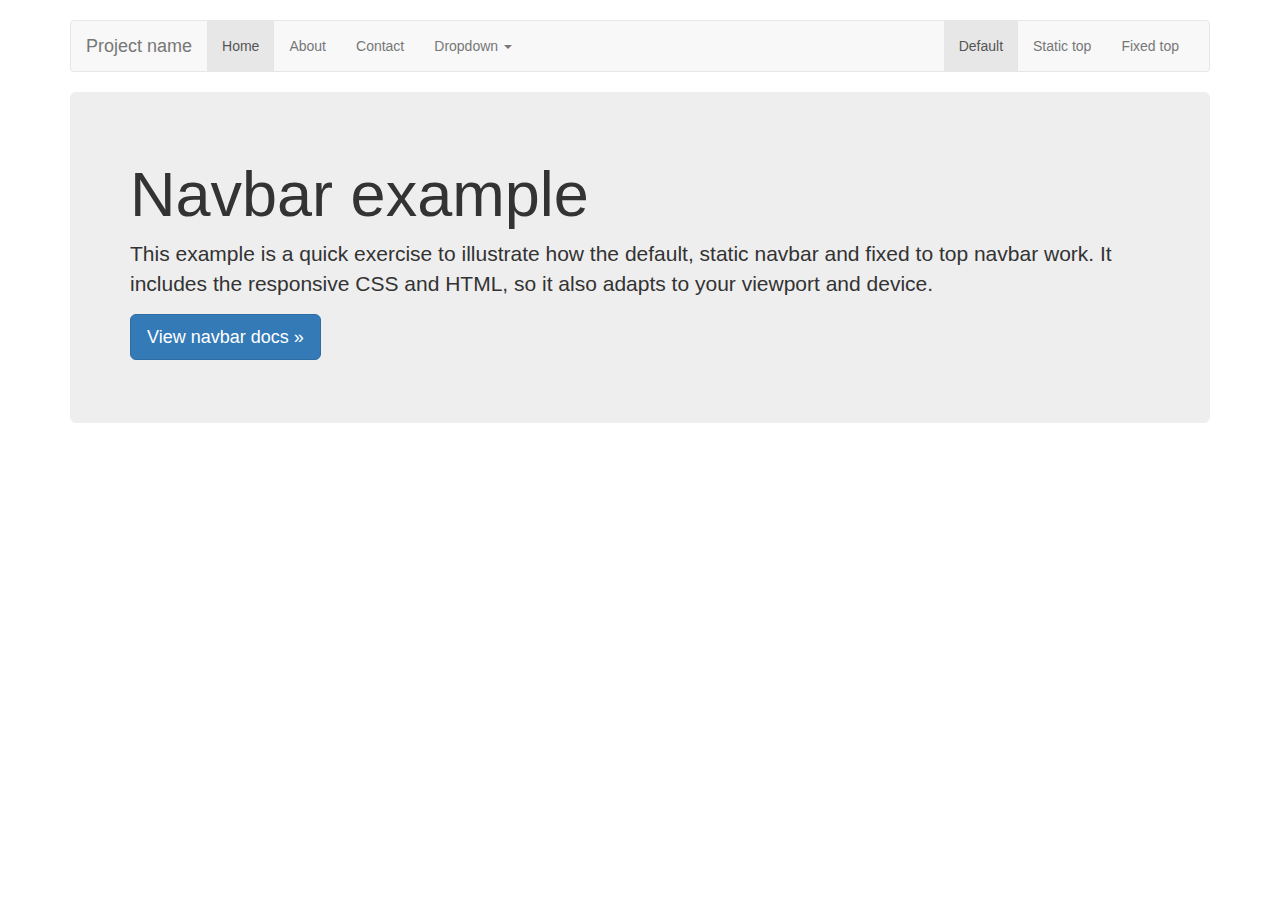
<file: public/bootstrap-3.3.6/docs/examples/navbar/index.html>
<!DOCTYPE html>
<html lang="en">
  <head>
    <meta charset="utf-8">
    <meta http-equiv="X-UA-Compatible" content="IE=edge">
    <meta name="viewport" content="width=device-width, initial-scale=1">
    <!-- The above 3 meta tags *must* come first in the head; any other head content must come *after* these tags -->
    <meta name="description" content="">
    <meta name="author" content="">
    <link rel="icon" href="../../favicon.ico">

    <title>Navbar Template for Bootstrap</title>

    <!-- Bootstrap core CSS -->
    <link href="../../dist/css/bootstrap.min.css" rel="stylesheet">

    <!-- IE10 viewport hack for Surface/desktop Windows 8 bug -->
    <link href="../../assets/css/ie10-viewport-bug-workaround.css" rel="stylesheet">

    <!-- Custom styles for this template -->
    <link href="navbar.css" rel="stylesheet">

    <!-- Just for debugging purposes. Don't actually copy these 2 lines! -->
    <!--[if lt IE 9]><script src="../../assets/js/ie8-responsive-file-warning.js"></script><![endif]-->
    <script src="../../assets/js/ie-emulation-modes-warning.js"></script>

    <!-- HTML5 shim and Respond.js for IE8 support of HTML5 elements and media queries -->
    <!--[if lt IE 9]>
      <script src="https://oss.maxcdn.com/html5shiv/3.7.2/html5shiv.min.js"></script>
      <script src="https://oss.maxcdn.com/respond/1.4.2/respond.min.js"></script>
    <![endif]-->
  </head>

  <body>

    <div class="container">

      <!-- Static navbar -->
      <nav class="navbar navbar-default">
        <div class="container-fluid">
          <div class="navbar-header">
            <button type="button" class="navbar-toggle collapsed" data-toggle="collapse" data-target="#navbar" aria-expanded="false" aria-controls="navbar">
              <span class="sr-only">Toggle navigation</span>
              <span class="icon-bar"></span>
              <span class="icon-bar"></span>
              <span class="icon-bar"></span>
            </button>
            <a class="navbar-brand" href="#">Project name</a>
          </div>
          <div id="navbar" class="navbar-collapse collapse">
            <ul class="nav navbar-nav">
              <li class="active"><a href="#">Home</a></li>
              <li><a href="#">About</a></li>
              <li><a href="#">Contact</a></li>
              <li class="dropdown">
                <a href="#" class="dropdown-toggle" data-toggle="dropdown" role="button" aria-haspopup="true" aria-expanded="false">Dropdown <span class="caret"></span></a>
                <ul class="dropdown-menu">
                  <li><a href="#">Action</a></li>
                  <li><a href="#">Another action</a></li>
                  <li><a href="#">Something else here</a></li>
                  <li role="separator" class="divider"></li>
                  <li class="dropdown-header">Nav header</li>
                  <li><a href="#">Separated link</a></li>
                  <li><a href="#">One more separated link</a></li>
                </ul>
              </li>
            </ul>
            <ul class="nav navbar-nav navbar-right">
              <li class="active"><a href="./">Default <span class="sr-only">(current)</span></a></li>
              <li><a href="../navbar-static-top/">Static top</a></li>
              <li><a href="../navbar-fixed-top/">Fixed top</a></li>
            </ul>
          </div><!--/.nav-collapse -->
        </div><!--/.container-fluid -->
      </nav>

      <!-- Main component for a primary marketing message or call to action -->
      <div class="jumbotron">
        <h1>Navbar example</h1>
        <p>This example is a quick exercise to illustrate how the default, static navbar and fixed to top navbar work. It includes the responsive CSS and HTML, so it also adapts to your viewport and device.</p>
        <p>
          <a class="btn btn-lg btn-primary" href="../../components/#navbar" role="button">View navbar docs &raquo;</a>
        </p>
      </div>

    </div> <!-- /container -->


    <!-- Bootstrap core JavaScript
    ================================================== -->
    <!-- Placed at the end of the document so the pages load faster -->
    <script src="https://ajax.googleapis.com/ajax/libs/jquery/1.11.3/jquery.min.js"></script>
    <script>window.jQuery || document.write('<script src="../../assets/js/vendor/jquery.min.js"><\/script>')</script>
    <script src="../../dist/js/bootstrap.min.js"></script>
    <!-- IE10 viewport hack for Surface/desktop Windows 8 bug -->
    <script src="../../assets/js/ie10-viewport-bug-workaround.js"></script>
  </body>
</html>
</file>
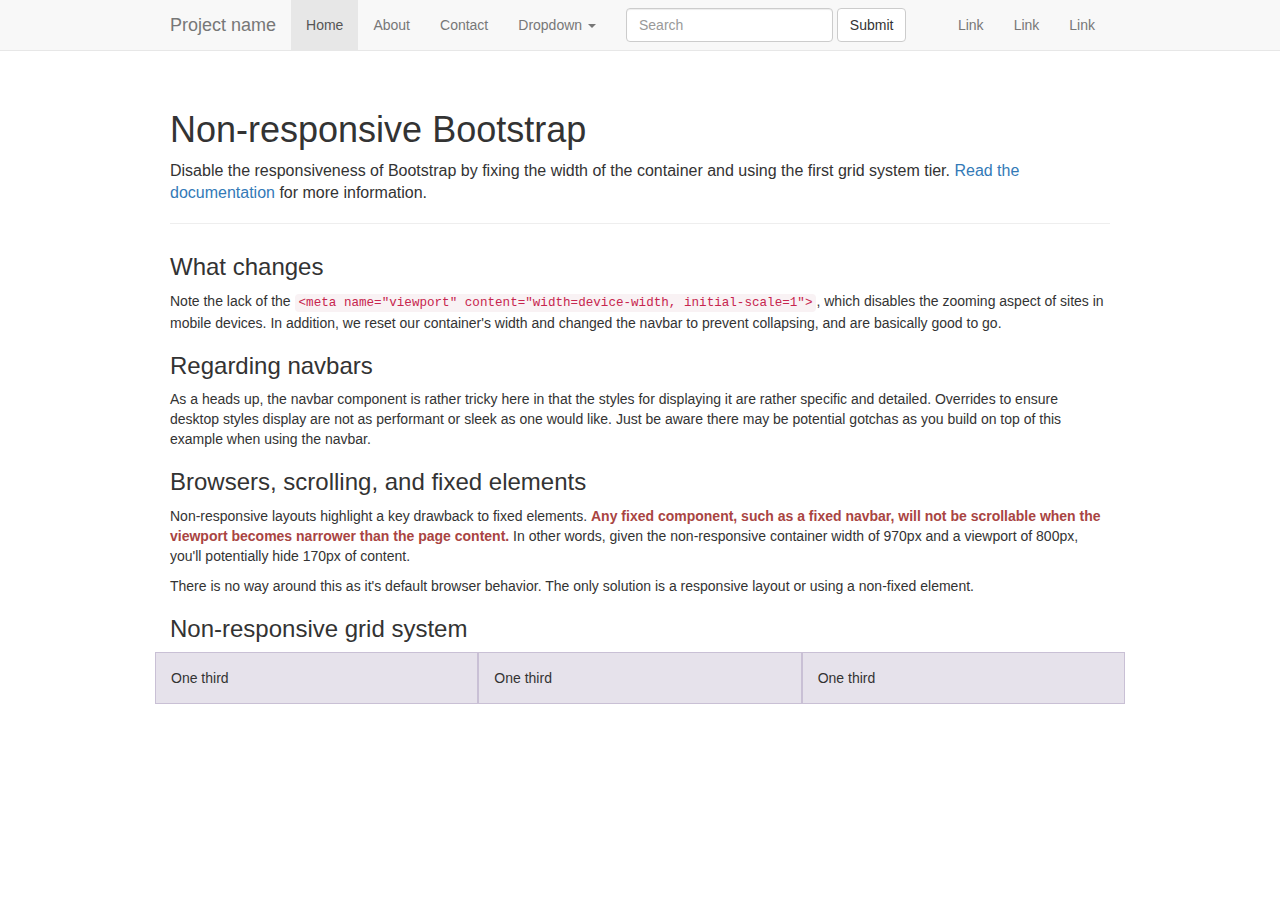
<file: public/bootstrap-3.3.6/docs/examples/non-responsive/index.html>
<!DOCTYPE html>
<html lang="en">
  <head>
    <meta charset="utf-8">
    <meta http-equiv="X-UA-Compatible" content="IE=edge">
    <!-- The above 2 meta tags *must* come first in the head; any other head content must come *after* these tags -->
    <meta name="description" content="">
    <meta name="author" content="">

    <!-- Note there is no responsive meta tag here -->

    <link rel="icon" href="../../favicon.ico">

    <title>Non-responsive Template for Bootstrap</title>

    <!-- Bootstrap core CSS -->
    <link href="../../dist/css/bootstrap.min.css" rel="stylesheet">

    <!-- IE10 viewport hack for Surface/desktop Windows 8 bug -->
    <link href="../../assets/css/ie10-viewport-bug-workaround.css" rel="stylesheet">

    <!-- Custom styles for this template -->
    <link href="non-responsive.css" rel="stylesheet">

    <!-- Just for debugging purposes. Don't actually copy these 2 lines! -->
    <!--[if lt IE 9]><script src="../../assets/js/ie8-responsive-file-warning.js"></script><![endif]-->
    <script src="../../assets/js/ie-emulation-modes-warning.js"></script>

    <!-- HTML5 shim and Respond.js for IE8 support of HTML5 elements and media queries -->
    <!--[if lt IE 9]>
      <script src="https://oss.maxcdn.com/html5shiv/3.7.2/html5shiv.min.js"></script>
      <script src="https://oss.maxcdn.com/respond/1.4.2/respond.min.js"></script>
    <![endif]-->
  </head>

  <body>

    <!-- Fixed navbar -->
    <nav class="navbar navbar-default navbar-fixed-top">
      <div class="container">
        <div class="navbar-header">
          <!-- The mobile navbar-toggle button can be safely removed since you do not need it in a non-responsive implementation -->
          <a class="navbar-brand" href="#">Project name</a>
        </div>
        <!-- Note that the .navbar-collapse and .collapse classes have been removed from the #navbar -->
        <div id="navbar">
          <ul class="nav navbar-nav">
            <li class="active"><a href="#">Home</a></li>
            <li><a href="#about">About</a></li>
            <li><a href="#contact">Contact</a></li>
            <li class="dropdown">
              <a href="#" class="dropdown-toggle" data-toggle="dropdown" role="button" aria-haspopup="true" aria-expanded="false">Dropdown <span class="caret"></span></a>
              <ul class="dropdown-menu">
                <li><a href="#">Action</a></li>
                <li><a href="#">Another action</a></li>
                <li><a href="#">Something else here</a></li>
                <li role="separator" class="divider"></li>
                <li class="dropdown-header">Nav header</li>
                <li><a href="#">Separated link</a></li>
                <li><a href="#">One more separated link</a></li>
              </ul>
            </li>
          </ul>
          <form class="navbar-form navbar-left" role="search">
            <div class="form-group">
              <input type="text" class="form-control" placeholder="Search">
            </div>
            <button type="submit" class="btn btn-default">Submit</button>
          </form>
          <ul class="nav navbar-nav navbar-right">
            <li><a href="#">Link</a></li>
            <li><a href="#">Link</a></li>
            <li><a href="#">Link</a></li>
          </ul>
        </div><!--/.nav-collapse -->
      </div>
    </nav>

    <div class="container">

      <div class="page-header">
        <h1>Non-responsive Bootstrap</h1>
        <p class="lead">Disable the responsiveness of Bootstrap by fixing the width of the container and using the first grid system tier. <a href="http://getbootstrap.com/getting-started/#disable-responsive">Read the documentation</a> for more information.</p>
      </div>

      <h3>What changes</h3>
      <p>Note the lack of the <code>&lt;meta name="viewport" content="width=device-width, initial-scale=1"&gt;</code>, which disables the zooming aspect of sites in mobile devices. In addition, we reset our container's width and changed the navbar to prevent collapsing, and are basically good to go.</p>

      <h3>Regarding navbars</h3>
      <p>As a heads up, the navbar component is rather tricky here in that the styles for displaying it are rather specific and detailed. Overrides to ensure desktop styles display are not as performant or sleek as one would like. Just be aware there may be potential gotchas as you build on top of this example when using the navbar.</p>

      <h3>Browsers, scrolling, and fixed elements</h3>
      <p>Non-responsive layouts highlight a key drawback to fixed elements. <strong class="text-danger">Any fixed component, such as a fixed navbar, will not be scrollable when the viewport becomes narrower than the page content.</strong> In other words, given the non-responsive container width of 970px and a viewport of 800px, you'll potentially hide 170px of content.</p>
      <p>There is no way around this as it's default browser behavior. The only solution is a responsive layout or using a non-fixed element.</p>

      <h3>Non-responsive grid system</h3>
      <div class="row">
        <div class="col-xs-4">One third</div>
        <div class="col-xs-4">One third</div>
        <div class="col-xs-4">One third</div>
      </div>

    </div> <!-- /container -->


    <!-- Bootstrap core JavaScript
    ================================================== -->
    <!-- Placed at the end of the document so the pages load faster -->
    <script src="https://ajax.googleapis.com/ajax/libs/jquery/1.11.3/jquery.min.js"></script>
    <script>window.jQuery || document.write('<script src="../../assets/js/vendor/jquery.min.js"><\/script>')</script>
    <script src="../../dist/js/bootstrap.min.js"></script>
    <!-- IE10 viewport hack for Surface/desktop Windows 8 bug -->
    <script src="../../assets/js/ie10-viewport-bug-workaround.js"></script>
  </body>
</html>
</file>
<file: public/bootstrap-3.3.6/docs/examples/blog/blog.css>
/*
 * Globals
 */

body {
  font-family: Georgia, "Times New Roman", Times, serif;
  color: #555;
}

h1, .h1,
h2, .h2,
h3, .h3,
h4, .h4,
h5, .h5,
h6, .h6 {
  margin-top: 0;
  font-family: "Helvetica Neue", Helvetica, Arial, sans-serif;
  font-weight: normal;
  color: #333;
}


/*
 * Override Bootstrap's default container.
 */

@media (min-width: 1200px) {
  .container {
    width: 970px;
  }
}


/*
 * Masthead for nav
 */

.blog-masthead {
  background-color: #428bca;
  -webkit-box-shadow: inset 0 -2px 5px rgba(0,0,0,.1);
          box-shadow: inset 0 -2px 5px rgba(0,0,0,.1);
}

/* Nav links */
.blog-nav-item {
  position: relative;
  display: inline-block;
  padding: 10px;
  font-weight: 500;
  color: #cdddeb;
}
.blog-nav-item:hover,
.blog-nav-item:focus {
  color: #fff;
  text-decoration: none;
}

/* Active state gets a caret at the bottom */
.blog-nav .active {
  color: #fff;
}
.blog-nav .active:after {
  position: absolute;
  bottom: 0;
  left: 50%;
  width: 0;
  height: 0;
  margin-left: -5px;
  vertical-align: middle;
  content: " ";
  border-right: 5px solid transparent;
  border-bottom: 5px solid;
  border-left: 5px solid transparent;
}


/*
 * Blog name and description
 */

.blog-header {
  padding-top: 20px;
  padding-bottom: 20px;
}
.blog-title {
  margin-top: 30px;
  margin-bottom: 0;
  font-size: 60px;
  font-weight: normal;
}
.blog-description {
  font-size: 20px;
  color: #999;
}


/*
 * Main column and sidebar layout
 */

.blog-main {
  font-size: 18px;
  line-height: 1.5;
}

/* Sidebar modules for boxing content */
.sidebar-module {
  padding: 15px;
  margin: 0 -15px 15px;
}
.sidebar-module-inset {
  padding: 15px;
  background-color: #f5f5f5;
  border-radius: 4px;
}
.sidebar-module-inset p:last-child,
.sidebar-module-inset ul:last-child,
.sidebar-module-inset ol:last-child {
  margin-bottom: 0;
}


/* Pagination */
.pager {
  margin-bottom: 60px;
  text-align: left;
}
.pager > li > a {
  width: 140px;
  padding: 10px 20px;
  text-align: center;
  border-radius: 30px;
}


/*
 * Blog posts
 */

.blog-post {
  margin-bottom: 60px;
}
.blog-post-title {
  margin-bottom: 5px;
  font-size: 40px;
}
.blog-post-meta {
  margin-bottom: 20px;
  color: #999;
}


/*
 * Footer
 */

.blog-footer {
  padding: 40px 0;
  color: #999;
  text-align: center;
  background-color: #f9f9f9;
  border-top: 1px solid #e5e5e5;
}
.blog-footer p:last-child {
  margin-bottom: 0;
}
</file>
<file: public/bootstrap-3.3.6/docs/examples/carousel/carousel.css>
/* GLOBAL STYLES
-------------------------------------------------- */
/* Padding below the footer and lighter body text */

body {
  padding-bottom: 40px;
  color: #5a5a5a;
}


/* CUSTOMIZE THE NAVBAR
-------------------------------------------------- */

/* Special class on .container surrounding .navbar, used for positioning it into place. */
.navbar-wrapper {
  position: absolute;
  top: 0;
  right: 0;
  left: 0;
  z-index: 20;
}

/* Flip around the padding for proper display in narrow viewports */
.navbar-wrapper > .container {
  padding-right: 0;
  padding-left: 0;
}
.navbar-wrapper .navbar {
  padding-right: 15px;
  padding-left: 15px;
}
.navbar-wrapper .navbar .container {
  width: auto;
}


/* CUSTOMIZE THE CAROUSEL
-------------------------------------------------- */

/* Carousel base class */
.carousel {
  height: 500px;
  margin-bottom: 60px;
}
/* Since positioning the image, we need to help out the caption */
.carousel-caption {
  z-index: 10;
}

/* Declare heights because of positioning of img element */
.carousel .item {
  height: 500px;
  background-color: #777;
}
.carousel-inner > .item > img {
  position: absolute;
  top: 0;
  left: 0;
  min-width: 100%;
  height: 500px;
}


/* MARKETING CONTENT
-------------------------------------------------- */

/* Center align the text within the three columns below the carousel */
.marketing .col-lg-4 {
  margin-bottom: 20px;
  text-align: center;
}
.marketing h2 {
  font-weight: normal;
}
.marketing .col-lg-4 p {
  margin-right: 10px;
  margin-left: 10px;
}


/* Featurettes
------------------------- */

.featurette-divider {
  margin: 80px 0; /* Space out the Bootstrap <hr> more */
}

/* Thin out the marketing headings */
.featurette-heading {
  font-weight: 300;
  line-height: 1;
  letter-spacing: -1px;
}


/* RESPONSIVE CSS
-------------------------------------------------- */

@media (min-width: 768px) {
  /* Navbar positioning foo */
  .navbar-wrapper {
    margin-top: 20px;
  }
  .navbar-wrapper .container {
    padding-right: 15px;
    padding-left: 15px;
  }
  .navbar-wrapper .navbar {
    padding-right: 0;
    padding-left: 0;
  }

  /* The navbar becomes detached from the top, so we round the corners */
  .navbar-wrapper .navbar {
    border-radius: 4px;
  }

  /* Bump up size of carousel content */
  .carousel-caption p {
    margin-bottom: 20px;
    font-size: 21px;
    line-height: 1.4;
  }

  .featurette-heading {
    font-size: 50px;
  }
}

@media (min-width: 992px) {
  .featurette-heading {
    margin-top: 120px;
  }
}
</file>
<file: public/bootstrap-3.3.6/docs/examples/cover/cover.css>
/*
 * Globals
 */

/* Links */
a,
a:focus,
a:hover {
  color: #fff;
}

/* Custom default button */
.btn-default,
.btn-default:hover,
.btn-default:focus {
  color: #333;
  text-shadow: none; /* Prevent inheritence from `body` */
  background-color: #fff;
  border: 1px solid #fff;
}


/*
 * Base structure
 */

html,
body {
  height: 100%;
  background-color: #333;
}
body {
  color: #fff;
  text-align: center;
  text-shadow: 0 1px 3px rgba(0,0,0,.5);
}

/* Extra markup and styles for table-esque vertical and horizontal centering */
.site-wrapper {
  display: table;
  width: 100%;
  height: 100%; /* For at least Firefox */
  min-height: 100%;
  -webkit-box-shadow: inset 0 0 100px rgba(0,0,0,.5);
          box-shadow: inset 0 0 100px rgba(0,0,0,.5);
}
.site-wrapper-inner {
  display: table-cell;
  vertical-align: top;
}
.cover-container {
  margin-right: auto;
  margin-left: auto;
}

/* Padding for spacing */
.inner {
  padding: 30px;
}


/*
 * Header
 */
.masthead-brand {
  margin-top: 10px;
  margin-bottom: 10px;
}

.masthead-nav > li {
  display: inline-block;
}
.masthead-nav > li + li {
  margin-left: 20px;
}
.masthead-nav > li > a {
  padding-right: 0;
  padding-left: 0;
  font-size: 16px;
  font-weight: bold;
  color: #fff; /* IE8 proofing */
  color: rgba(255,255,255,.75);
  border-bottom: 2px solid transparent;
}
.masthead-nav > li > a:hover,
.masthead-nav > li > a:focus {
  background-color: transparent;
  border-bottom-color: #a9a9a9;
  border-bottom-color: rgba(255,255,255,.25);
}
.masthead-nav > .active > a,
.masthead-nav > .active > a:hover,
.masthead-nav > .active > a:focus {
  color: #fff;
  border-bottom-color: #fff;
}

@media (min-width: 768px) {
  .masthead-brand {
    float: left;
  }
  .masthead-nav {
    float: right;
  }
}


/*
 * Cover
 */

.cover {
  padding: 0 20px;
}
.cover .btn-lg {
  padding: 10px 20px;
  font-weight: bold;
}


/*
 * Footer
 */

.mastfoot {
  color: #999; /* IE8 proofing */
  color: rgba(255,255,255,.5);
}


/*
 * Affix and center
 */

@media (min-width: 768px) {
  /* Pull out the header and footer */
  .masthead {
    position: fixed;
    top: 0;
  }
  .mastfoot {
    position: fixed;
    bottom: 0;
  }
  /* Start the vertical centering */
  .site-wrapper-inner {
    vertical-align: middle;
  }
  /* Handle the widths */
  .masthead,
  .mastfoot,
  .cover-container {
    width: 100%; /* Must be percentage or pixels for horizontal alignment */
  }
}

@media (min-width: 992px) {
  .masthead,
  .mastfoot,
  .cover-container {
    width: 700px;
  }
}
</file>
<file: public/bootstrap-3.3.6/docs/examples/dashboard/dashboard.css>
/*
 * Base structure
 */

/* Move down content because we have a fixed navbar that is 50px tall */
body {
  padding-top: 50px;
}


/*
 * Global add-ons
 */

.sub-header {
  padding-bottom: 10px;
  border-bottom: 1px solid #eee;
}

/*
 * Top navigation
 * Hide default border to remove 1px line.
 */
.navbar-fixed-top {
  border: 0;
}

/*
 * Sidebar
 */

/* Hide for mobile, show later */
.sidebar {
  display: none;
}
@media (min-width: 768px) {
  .sidebar {
    position: fixed;
    top: 51px;
    bottom: 0;
    left: 0;
    z-index: 1000;
    display: block;
    padding: 20px;
    overflow-x: hidden;
    overflow-y: auto; /* Scrollable contents if viewport is shorter than content. */
    background-color: #f5f5f5;
    border-right: 1px solid #eee;
  }
}

/* Sidebar navigation */
.nav-sidebar {
  margin-right: -21px; /* 20px padding + 1px border */
  margin-bottom: 20px;
  margin-left: -20px;
}
.nav-sidebar > li > a {
  padding-right: 20px;
  padding-left: 20px;
}
.nav-sidebar > .active > a,
.nav-sidebar > .active > a:hover,
.nav-sidebar > .active > a:focus {
  color: #fff;
  background-color: #428bca;
}


/*
 * Main content
 */

.main {
  padding: 20px;
}
@media (min-width: 768px) {
  .main {
    padding-right: 40px;
    padding-left: 40px;
  }
}
.main .page-header {
  margin-top: 0;
}


/*
 * Placeholder dashboard ideas
 */

.placeholders {
  margin-bottom: 30px;
  text-align: center;
}
.placeholders h4 {
  margin-bottom: 0;
}
.placeholder {
  margin-bottom: 20px;
}
.placeholder img {
  display: inline-block;
  border-radius: 50%;
}
</file>
<file: public/bootstrap-3.3.6/docs/examples/grid/grid.css>
h4 {
  margin-top: 25px;
}
.row {
  margin-bottom: 20px;
}
.row .row {
  margin-top: 10px;
  margin-bottom: 0;
}
[class*="col-"] {
  padding-top: 15px;
  padding-bottom: 15px;
  background-color: #eee;
  background-color: rgba(86,61,124,.15);
  border: 1px solid #ddd;
  border: 1px solid rgba(86,61,124,.2);
}

hr {
  margin-top: 40px;
  margin-bottom: 40px;
}
</file>
<file: public/bootstrap-3.3.6/docs/examples/jumbotron-narrow/jumbotron-narrow.css>
/* Space out content a bit */
body {
  padding-top: 20px;
  padding-bottom: 20px;
}

/* Everything but the jumbotron gets side spacing for mobile first views */
.header,
.marketing,
.footer {
  padding-right: 15px;
  padding-left: 15px;
}

/* Custom page header */
.header {
  padding-bottom: 20px;
  border-bottom: 1px solid #e5e5e5;
}
/* Make the masthead heading the same height as the navigation */
.header h3 {
  margin-top: 0;
  margin-bottom: 0;
  line-height: 40px;
}

/* Custom page footer */
.footer {
  padding-top: 19px;
  color: #777;
  border-top: 1px solid #e5e5e5;
}

/* Customize container */
@media (min-width: 768px) {
  .container {
    max-width: 730px;
  }
}
.container-narrow > hr {
  margin: 30px 0;
}

/* Main marketing message and sign up button */
.jumbotron {
  text-align: center;
  border-bottom: 1px solid #e5e5e5;
}
.jumbotron .btn {
  padding: 14px 24px;
  font-size: 21px;
}

/* Supporting marketing content */
.marketing {
  margin: 40px 0;
}
.marketing p + h4 {
  margin-top: 28px;
}

/* Responsive: Portrait tablets and up */
@media screen and (min-width: 768px) {
  /* Remove the padding we set earlier */
  .header,
  .marketing,
  .footer {
    padding-right: 0;
    padding-left: 0;
  }
  /* Space out the masthead */
  .header {
    margin-bottom: 30px;
  }
  /* Remove the bottom border on the jumbotron for visual effect */
  .jumbotron {
    border-bottom: 0;
  }
}
</file>
<file: public/bootstrap-3.3.6/docs/examples/jumbotron/jumbotron.css>
/* Move down content because we have a fixed navbar that is 50px tall */
body {
  padding-top: 50px;
  padding-bottom: 20px;
}
</file>
<file: public/bootstrap-3.3.6/docs/examples/justified-nav/justified-nav.css>
body {
  padding-top: 20px;
}

.footer {
  padding-top: 40px;
  padding-bottom: 40px;
  margin-top: 40px;
  border-top: 1px solid #eee;
}

/* Main marketing message and sign up button */
.jumbotron {
  text-align: center;
  background-color: transparent;
}
.jumbotron .btn {
  padding: 14px 24px;
  font-size: 21px;
}

/* Customize the nav-justified links to be fill the entire space of the .navbar */

.nav-justified {
  background-color: #eee;
  border: 1px solid #ccc;
  border-radius: 5px;
}
.nav-justified > li > a {
  padding-top: 15px;
  padding-bottom: 15px;
  margin-bottom: 0;
  font-weight: bold;
  color: #777;
  text-align: center;
  background-color: #e5e5e5; /* Old browsers */
  background-image: -webkit-gradient(linear, left top, left bottom, from(#f5f5f5), to(#e5e5e5));
  background-image: -webkit-linear-gradient(top, #f5f5f5 0%, #e5e5e5 100%);
  background-image:      -o-linear-gradient(top, #f5f5f5 0%, #e5e5e5 100%);
  background-image:         linear-gradient(to bottom, #f5f5f5 0%,#e5e5e5 100%);
  filter: progid:DXImageTransform.Microsoft.gradient( startColorstr='#f5f5f5', endColorstr='#e5e5e5',GradientType=0 ); /* IE6-9 */
  background-repeat: repeat-x; /* Repeat the gradient */
  border-bottom: 1px solid #d5d5d5;
}
.nav-justified > .active > a,
.nav-justified > .active > a:hover,
.nav-justified > .active > a:focus {
  background-color: #ddd;
  background-image: none;
  -webkit-box-shadow: inset 0 3px 7px rgba(0,0,0,.15);
          box-shadow: inset 0 3px 7px rgba(0,0,0,.15);
}
.nav-justified > li:first-child > a {
  border-radius: 5px 5px 0 0;
}
.nav-justified > li:last-child > a {
  border-bottom: 0;
  border-radius: 0 0 5px 5px;
}

@media (min-width: 768px) {
  .nav-justified {
    max-height: 52px;
  }
  .nav-justified > li > a {
    border-right: 1px solid #d5d5d5;
    border-left: 1px solid #fff;
  }
  .nav-justified > li:first-child > a {
    border-left: 0;
    border-radius: 5px 0 0 5px;
  }
  .nav-justified > li:last-child > a {
    border-right: 0;
    border-radius: 0 5px 5px 0;
  }
}

/* Responsive: Portrait tablets and up */
@media screen and (min-width: 768px) {
  /* Remove the padding we set earlier */
  .masthead,
  .marketing,
  .footer {
    padding-right: 0;
    padding-left: 0;
  }
}
</file>
<file: public/bootstrap-3.3.6/docs/examples/navbar-fixed-top/navbar-fixed-top.css>
body {
  min-height: 2000px;
  padding-top: 70px;
}
</file>
<file: public/bootstrap-3.3.6/docs/examples/navbar-static-top/navbar-static-top.css>
body {
  min-height: 2000px;
}

.navbar-static-top {
  margin-bottom: 19px;
}
</file>
<file: public/bootstrap-3.3.6/docs/examples/navbar/navbar.css>
body {
  padding-top: 20px;
  padding-bottom: 20px;
}

.navbar {
  margin-bottom: 20px;
}
</file>
<file: public/bootstrap-3.3.6/docs/examples/non-responsive/non-responsive.css>
/* Template-specific stuff
 *
 * Customizations just for the template; these are not necessary for anything
 * with disabling the responsiveness.
 */

/* Account for fixed navbar */
body {
  padding-top: 70px;
  padding-bottom: 30px;
}

body,
.navbar-fixed-top,
.navbar-fixed-bottom {
  min-width: 970px;
}

/* Don't let the lead text change font-size. */
.lead {
  font-size: 16px;
}

/* Finesse the page header spacing */
.page-header {
  margin-bottom: 30px;
}
.page-header .lead {
  margin-bottom: 10px;
}


/* Non-responsive overrides
 *
 * Utilize the following CSS to disable the responsive-ness of the container,
 * grid system, and navbar.
 */

/* Reset the container */
.container {
  width: 970px;
  max-width: none !important;
}

/* Demonstrate the grids */
.col-xs-4 {
  padding-top: 15px;
  padding-bottom: 15px;
  background-color: #eee;
  background-color: rgba(86,61,124,.15);
  border: 1px solid #ddd;
  border: 1px solid rgba(86,61,124,.2);
}

.container .navbar-header,
.container .navbar-collapse {
  margin-right: 0;
  margin-left: 0;
}

/* Always float the navbar header */
.navbar-header {
  float: left;
}

/* Undo the collapsing navbar */
.navbar-collapse {
  display: block !important;
  height: auto !important;
  padding-bottom: 0;
  overflow: visible !important;
  visibility: visible !important;
}

.navbar-toggle {
  display: none;
}
.navbar-collapse {
  border-top: 0;
}

.navbar-brand {
  margin-left: -15px;
}

/* Always apply the floated nav */
.navbar-nav {
  float: left;
  margin: 0;
}
.navbar-nav > li {
  float: left;
}
.navbar-nav > li > a {
  padding: 15px;
}

/* Redeclare since we override the float above */
.navbar-nav.navbar-right {
  float: right;
}

/* Undo custom dropdowns */
.navbar .navbar-nav .open .dropdown-menu {
  position: absolute;
  float: left;
  background-color: #fff;
  border: 1px solid #ccc;
  border: 1px solid rgba(0, 0, 0, .15);
  border-width: 0 1px 1px;
  border-radius: 0 0 4px 4px;
  -webkit-box-shadow: 0 6px 12px rgba(0, 0, 0, .175);
          box-shadow: 0 6px 12px rgba(0, 0, 0, .175);
}
.navbar-default .navbar-nav .open .dropdown-menu > li > a {
  color: #333;
}
.navbar .navbar-nav .open .dropdown-menu > li > a:hover,
.navbar .navbar-nav .open .dropdown-menu > li > a:focus,
.navbar .navbar-nav .open .dropdown-menu > .active > a,
.navbar .navbar-nav .open .dropdown-menu > .active > a:hover,
.navbar .navbar-nav .open .dropdown-menu > .active > a:focus {
  color: #fff !important;
  background-color: #428bca !important;
}
.navbar .navbar-nav .open .dropdown-menu > .disabled > a,
.navbar .navbar-nav .open .dropdown-menu > .disabled > a:hover,
.navbar .navbar-nav .open .dropdown-menu > .disabled > a:focus {
  color: #999 !important;
  background-color: transparent !important;
}

/* Undo form expansion */
.navbar-form {
  float: left;
  width: auto;
  padding-top: 0;
  padding-bottom: 0;
  margin-right: 0;
  margin-left: 0;
  border: 0;
  -webkit-box-shadow: none;
          box-shadow: none;
}

/* Copy-pasted from forms.less since we mixin the .form-inline styles. */
.navbar-form .form-group {
  display: inline-block;
  margin-bottom: 0;
  vertical-align: middle;
}

.navbar-form .form-control {
  display: inline-block;
  width: auto;
  vertical-align: middle;
}

.navbar-form .form-control-static {
  display: inline-block;
}

.navbar-form .input-group {
  display: inline-table;
  vertical-align: middle;
}

.navbar-form .input-group .input-group-addon,
.navbar-form .input-group .input-group-btn,
.navbar-form .input-group .form-control {
  width: auto;
}

.navbar-form .input-group > .form-control {
  width: 100%;
}

.navbar-form .control-label {
  margin-bottom: 0;
  vertical-align: middle;
}

.navbar-form .radio,
.navbar-form .checkbox {
  display: inline-block;
  margin-top: 0;
  margin-bottom: 0;
  vertical-align: middle;
}

.navbar-form .radio label,
.navbar-form .checkbox label {
  padding-left: 0;
}

.navbar-form .radio input[type="radio"],
.navbar-form .checkbox input[type="checkbox"] {
  position: relative;
  margin-left: 0;
}

.navbar-form .has-feedback .form-control-feedback {
  top: 0;
}

/* Undo inline form compaction on small screens */
.form-inline .form-group {
  display: inline-block;
  margin-bottom: 0;
  vertical-align: middle;
}

.form-inline .form-control {
  display: inline-block;
  width: auto;
  vertical-align: middle;
}

.form-inline .form-control-static {
  display: inline-block;
}

.form-inline .input-group {
  display: inline-table;
  vertical-align: middle;
}
.form-inline .input-group .input-group-addon,
.form-inline .input-group .input-group-btn,
.form-inline .input-group .form-control {
  width: auto;
}

.form-inline .input-group > .form-control {
  width: 100%;
}

.form-inline .control-label {
  margin-bottom: 0;
  vertical-align: middle;
}

.form-inline .radio,
.form-inline .checkbox {
  display: inline-block;
  margin-top: 0;
  margin-bottom: 0;
  vertical-align: middle;
}
.form-inline .radio label,
.form-inline .checkbox label {
  padding-left: 0;
}

.form-inline .radio input[type="radio"],
.form-inline .checkbox input[type="checkbox"] {
  position: relative;
  margin-left: 0;
}

.form-inline .has-feedback .form-control-feedback {
  top: 0;
}
</file>
<file: public/bootstrap-3.3.6/js/tests/vendor/qunit.css>
/*!
 * QUnit 1.17.1
 * http://qunitjs.com/
 *
 * Copyright jQuery Foundation and other contributors
 * Released under the MIT license
 * http://jquery.org/license
 *
 * Date: 2015-01-20T19:39Z
 */

/** Font Family and Sizes */

#qunit-tests, #qunit-header, #qunit-banner, #qunit-testrunner-toolbar, #qunit-userAgent, #qunit-testresult {
	font-family: "Helvetica Neue Light", "HelveticaNeue-Light", "Helvetica Neue", Calibri, Helvetica, Arial, sans-serif;
}

#qunit-testrunner-toolbar, #qunit-userAgent, #qunit-testresult, #qunit-tests li { font-size: small; }
#qunit-tests { font-size: smaller; }


/** Resets */

#qunit-tests, #qunit-header, #qunit-banner, #qunit-userAgent, #qunit-testresult, #qunit-modulefilter {
	margin: 0;
	padding: 0;
}


/** Header */

#qunit-header {
	padding: 0.5em 0 0.5em 1em;

	color: #8699A4;
	background-color: #0D3349;

	font-size: 1.5em;
	line-height: 1em;
	font-weight: 400;

	border-radius: 5px 5px 0 0;
}

#qunit-header a {
	text-decoration: none;
	color: #C2CCD1;
}

#qunit-header a:hover,
#qunit-header a:focus {
	color: #FFF;
}

#qunit-testrunner-toolbar label {
	display: inline-block;
	padding: 0 0.5em 0 0.1em;
}

#qunit-banner {
	height: 5px;
}

#qunit-testrunner-toolbar {
	padding: 0.5em 1em 0.5em 1em;
	color: #5E740B;
	background-color: #EEE;
	overflow: hidden;
}

#qunit-userAgent {
	padding: 0.5em 1em 0.5em 1em;
	background-color: #2B81AF;
	color: #FFF;
	text-shadow: rgba(0, 0, 0, 0.5) 2px 2px 1px;
}

#qunit-modulefilter-container {
	float: right;
	padding: 0.2em;
}

.qunit-url-config {
	display: inline-block;
	padding: 0.1em;
}

.qunit-filter {
	display: block;
	float: right;
	margin-left: 1em;
}

/** Tests: Pass/Fail */

#qunit-tests {
	list-style-position: inside;
}

#qunit-tests li {
	padding: 0.4em 1em 0.4em 1em;
	border-bottom: 1px solid #FFF;
	list-style-position: inside;
}

#qunit-tests > li {
	display: none;
}

#qunit-tests li.running,
#qunit-tests li.pass,
#qunit-tests li.fail,
#qunit-tests li.skipped {
	display: list-item;
}

#qunit-tests.hidepass li.running,
#qunit-tests.hidepass li.pass {
	display: none;
}

#qunit-tests li strong {
	cursor: pointer;
}

#qunit-tests li.skipped strong {
	cursor: default;
}

#qunit-tests li a {
	padding: 0.5em;
	color: #C2CCD1;
	text-decoration: none;
}
#qunit-tests li a:hover,
#qunit-tests li a:focus {
	color: #000;
}

#qunit-tests li .runtime {
	float: right;
	font-size: smaller;
}

.qunit-assert-list {
	margin-top: 0.5em;
	padding: 0.5em;

	background-color: #FFF;

	border-radius: 5px;
}

.qunit-collapsed {
	display: none;
}

#qunit-tests table {
	border-collapse: collapse;
	margin-top: 0.2em;
}

#qunit-tests th {
	text-align: right;
	vertical-align: top;
	padding: 0 0.5em 0 0;
}

#qunit-tests td {
	vertical-align: top;
}

#qunit-tests pre {
	margin: 0;
	white-space: pre-wrap;
	word-wrap: break-word;
}

#qunit-tests del {
	background-color: #E0F2BE;
	color: #374E0C;
	text-decoration: none;
}

#qunit-tests ins {
	background-color: #FFCACA;
	color: #500;
	text-decoration: none;
}

/*** Test Counts */

#qunit-tests b.counts                       { color: #000; }
#qunit-tests b.passed                       { color: #5E740B; }
#qunit-tests b.failed                       { color: #710909; }

#qunit-tests li li {
	padding: 5px;
	background-color: #FFF;
	border-bottom: none;
	list-style-position: inside;
}

/*** Passing Styles */

#qunit-tests li li.pass {
	color: #3C510C;
	background-color: #FFF;
	border-left: 10px solid #C6E746;
}

#qunit-tests .pass                          { color: #528CE0; background-color: #D2E0E6; }
#qunit-tests .pass .test-name               { color: #366097; }

#qunit-tests .pass .test-actual,
#qunit-tests .pass .test-expected           { color: #999; }

#qunit-banner.qunit-pass                    { background-color: #C6E746; }

/*** Failing Styles */

#qunit-tests li li.fail {
	color: #710909;
	background-color: #FFF;
	border-left: 10px solid #EE5757;
	white-space: pre;
}

#qunit-tests > li:last-child {
	border-radius: 0 0 5px 5px;
}

#qunit-tests .fail                          { color: #000; background-color: #EE5757; }
#qunit-tests .fail .test-name,
#qunit-tests .fail .module-name             { color: #000; }

#qunit-tests .fail .test-actual             { color: #EE5757; }
#qunit-tests .fail .test-expected           { color: #008000; }

#qunit-banner.qunit-fail                    { background-color: #EE5757; }

/*** Skipped tests */

#qunit-tests .skipped {
	background-color: #EBECE9;
}

#qunit-tests .qunit-skipped-label {
	background-color: #F4FF77;
	display: inline-block;
	font-style: normal;
	color: #366097;
	line-height: 1.8em;
	padding: 0 0.5em;
	margin: -0.4em 0.4em -0.4em 0;
}

/** Result */

#qunit-testresult {
	padding: 0.5em 1em 0.5em 1em;

	color: #2B81AF;
	background-color: #D2E0E6;

	border-bottom: 1px solid #FFF;
}
#qunit-testresult .module-name {
	font-weight: 700;
}

/** Fixture */

#qunit-fixture {
	position: absolute;
	top: -10000px;
	left: -10000px;
	width: 1000px;
	height: 1000px;
}
</file>
<file: public/bootstrap-3.3.6/docs/assets/css/ie10-viewport-bug-workaround.css>
/*!
 * IE10 viewport hack for Surface/desktop Windows 8 bug
 * Copyright 2014-2015 Twitter, Inc.
 * Licensed under MIT (https://github.com/twbs/bootstrap/blob/master/LICENSE)
 */

/*
 * See the Getting Started docs for more information:
 * http://getbootstrap.com/getting-started/#support-ie10-width
 */
@-webkit-viewport { width: device-width; }
@-moz-viewport    { width: device-width; }
@-ms-viewport     { width: device-width; }
@-o-viewport      { width: device-width; }
@viewport         { width: device-width; }
</file>
